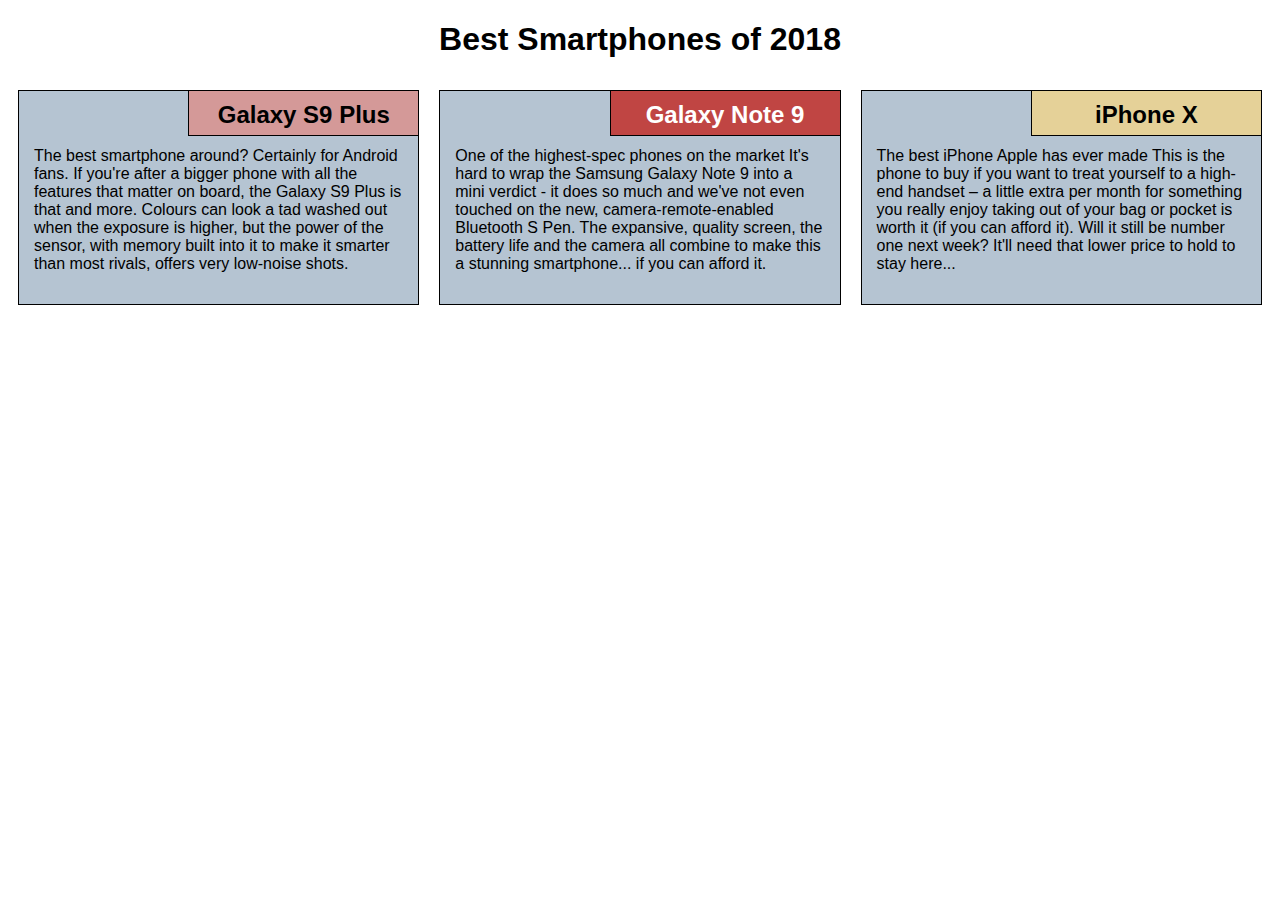
<file: module_2 solution/index.html>
<!DOCTYPE html>
<html lang="en">

<head>
    <meta charset="utf-8">
    <meta name="viewport" content="width=device-width, initial-scale=1">
    <title>Assignment Solution for Module 2</title>
    <link rel="stylesheet" href="css/style.css">
</head>

<body>
    <h1>Best Smartphones of 2018</h1>
    <div class="row">
        <div class="col-lg-4 col-md-6 col-sm-12">
            <section class="S9">
                <h2>Galaxy S9 Plus</h2>
                <p>
                	The best smartphone around? Certainly for Android fans.
                	If you're after a bigger phone with all the features that matter on board, the Galaxy S9 Plus is that and more.
                	Colours can look a tad washed out when the exposure is higher, but the power of the sensor, with memory built into it to make it smarter than most rivals, offers very low-noise shots.
                </p>
            </section>
        </div>
        <div class="col-lg-4 col-md-6 col-sm-12">
            <section class="Note_9">
                <h2>Galaxy Note 9</h2>
                <p>
                	One of the highest-spec phones on the market
                    It's hard to wrap the Samsung Galaxy Note 9 into a mini verdict - it does so much and we've not even touched on the new, camera-remote-enabled Bluetooth S Pen. The expansive, quality screen, the battery life and the camera all combine to make this a stunning smartphone... if you can afford it.
                </p>
            </section>
        </div>
        <div class="col-lg-4 col-md-12 col-sm-12">
            <section class="iPhone_X">
                <h2>iPhone X</h2>
                <p>
                    The best iPhone Apple has ever made
                    This is the phone to buy if you want to treat yourself to a high-end handset – a little extra per month for something you really enjoy taking out of your bag or pocket is worth it (if you can afford it). Will it still be number one next week? It'll need that lower price to hold to stay here...
                </p>
            </section>
        </div>
    </div>
</body>

</html>
</file>
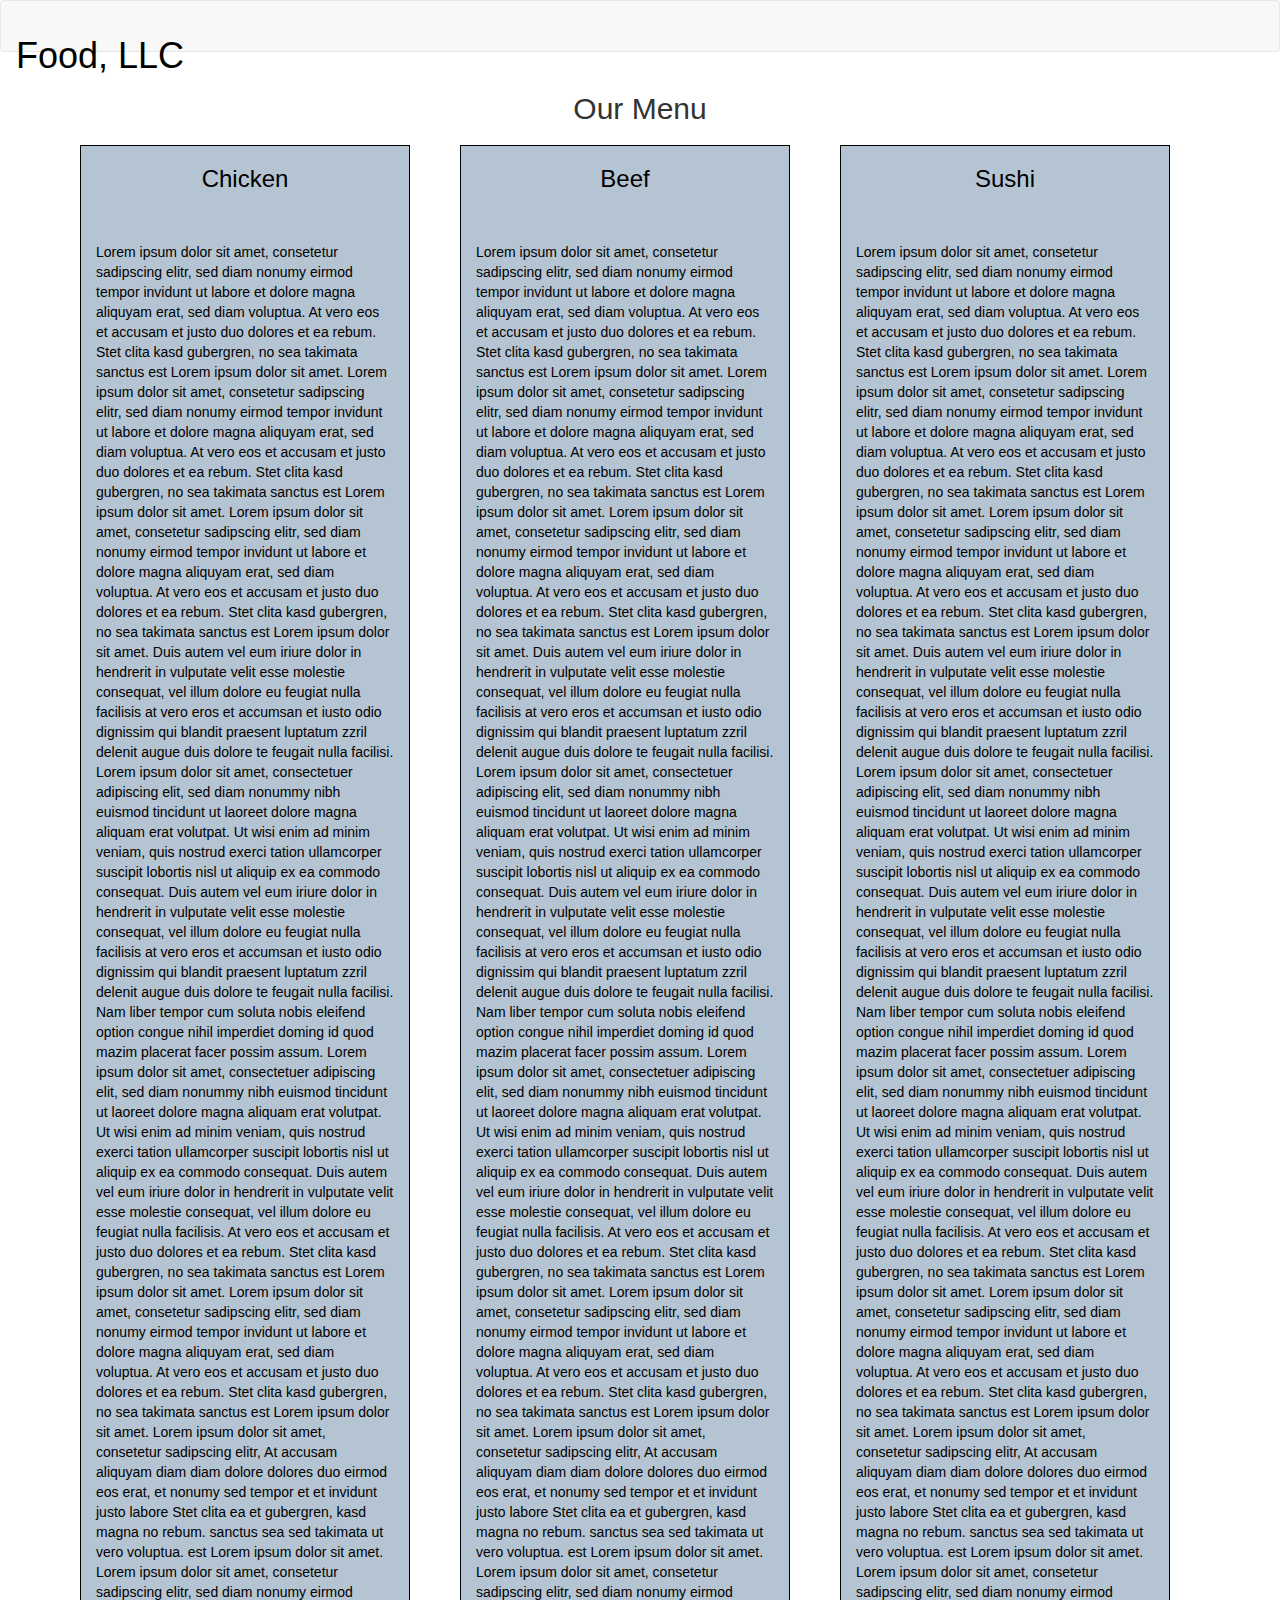
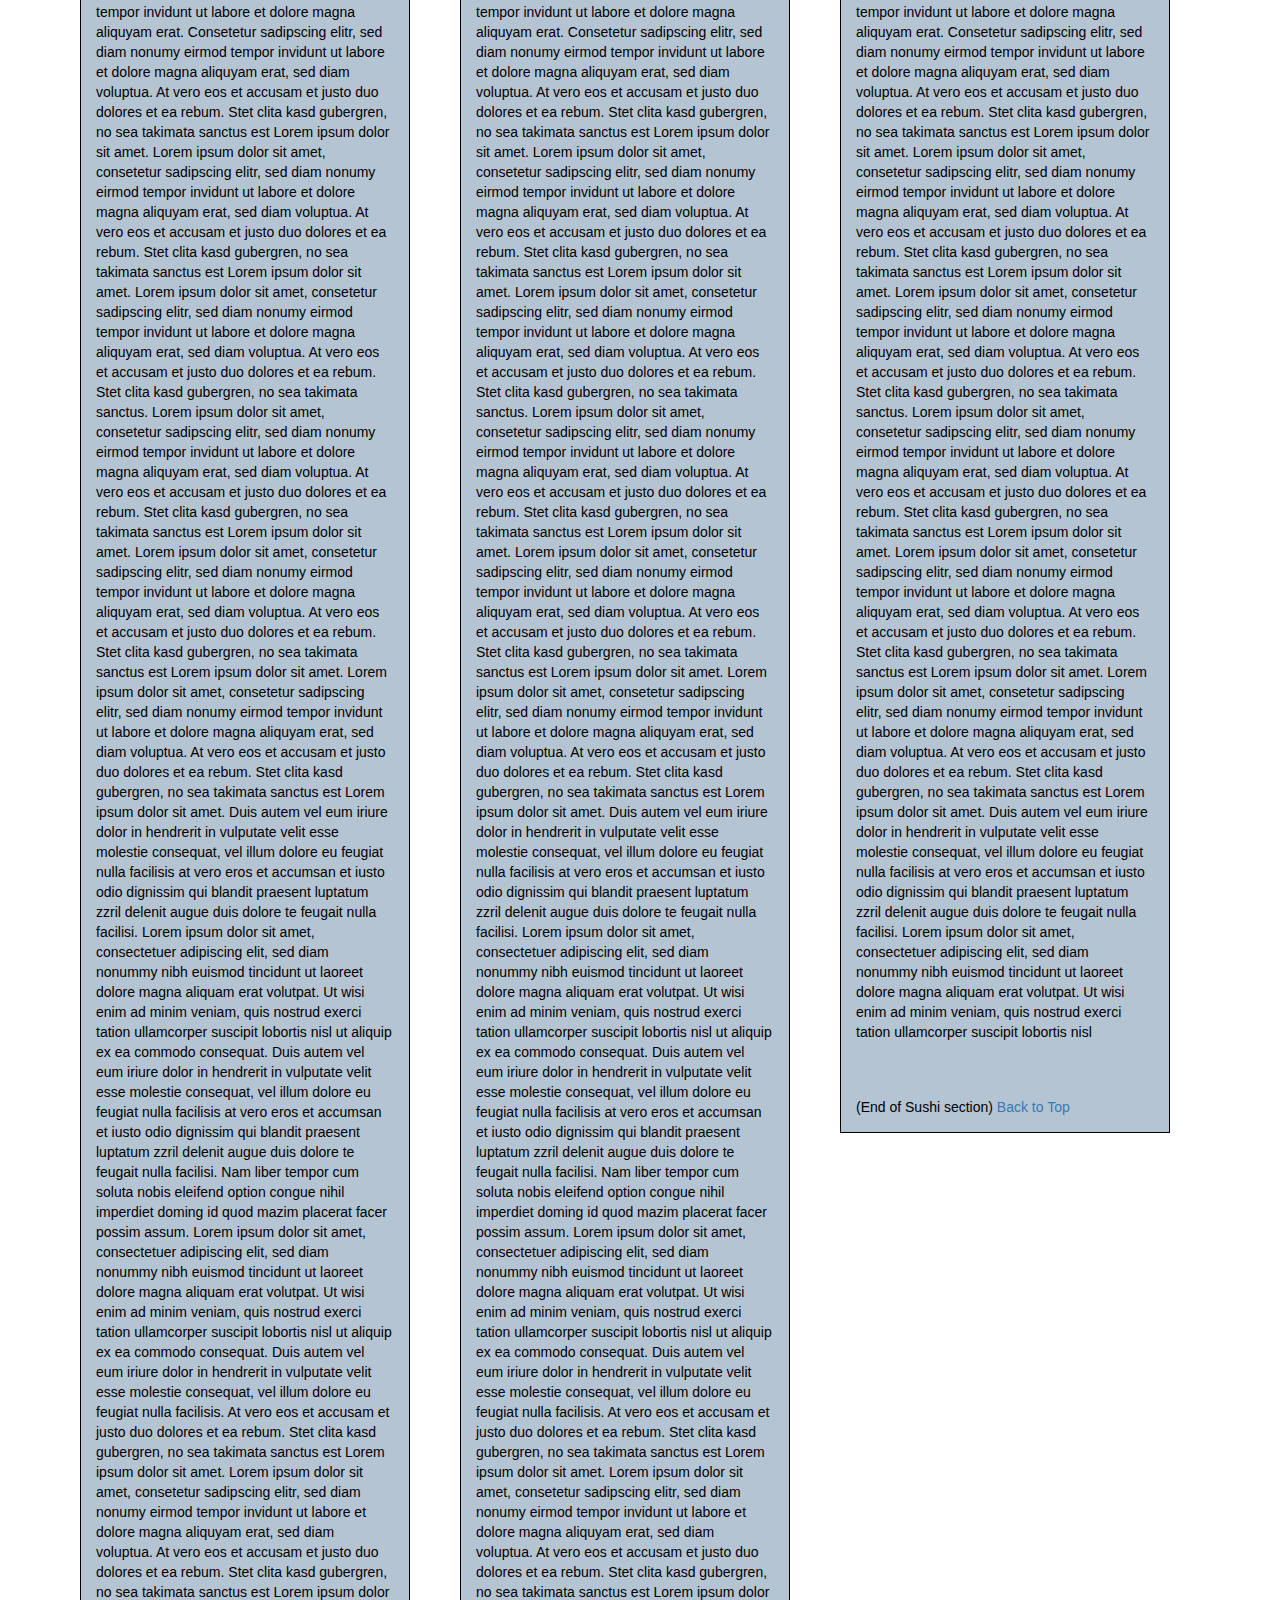
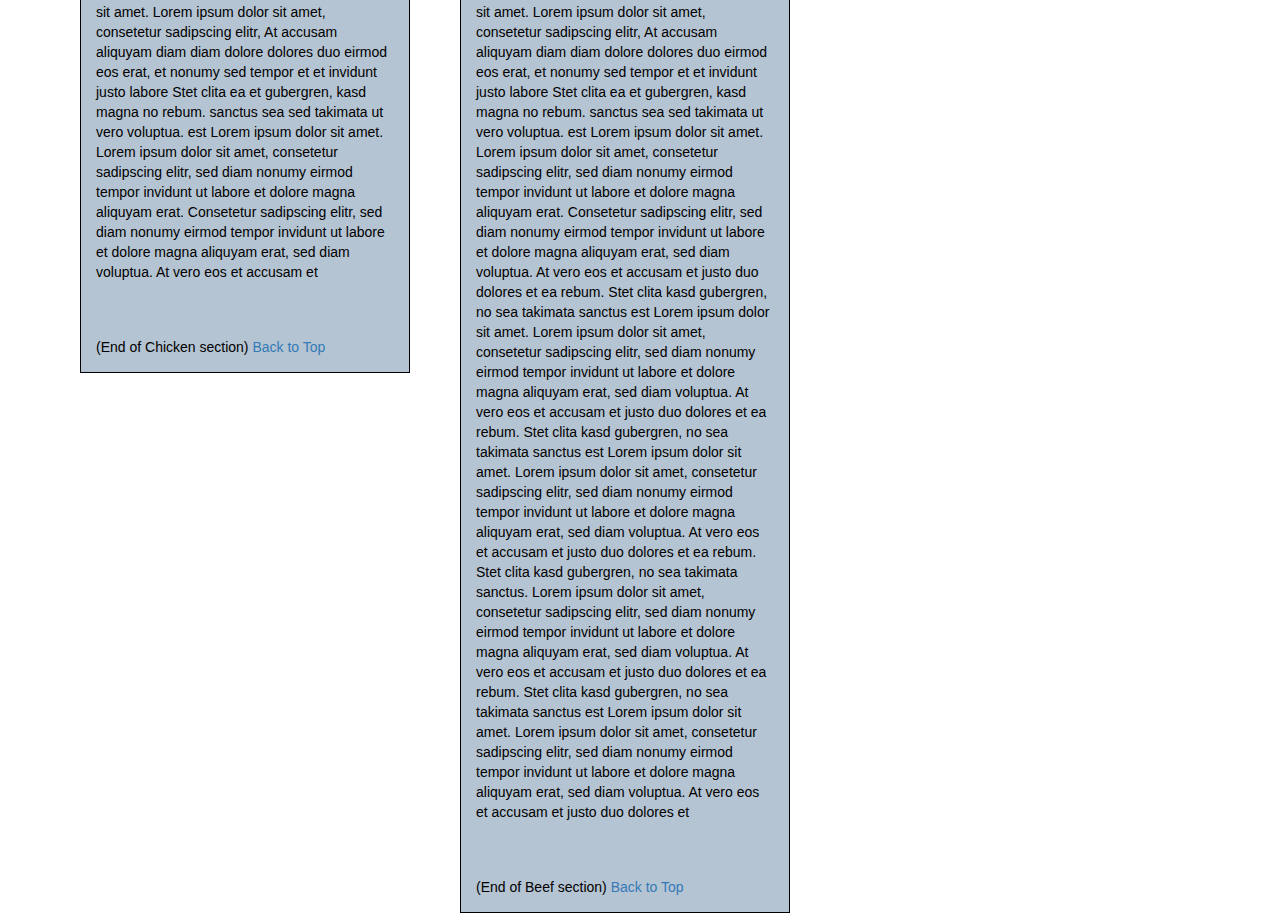
<file: module_3 solution/index.html>
<!DOCTYPE html>
<html lang="zxx">

<head>
    <meta charset="utf-8">
    <meta http-equiv="X-UA-Compatible" content="IE=edge">
    <meta name="viewport" content="width=device-width, initial-scale=1">
    <title>Assignment Solution for Module 3</title>
    <link rel="stylesheet" href="css/bootstrap.min.css">
    <link rel="stylesheet" href="css/styles.css">
    <link href="https://fonts.googleapis.com/css?family=Source+Sans+Pro" rel="stylesheet">
    <link href="https://fonts.googleapis.com/css?family=Abril+Fatface" rel="stylesheet">

    <!-- HTML5 shim and Respond.js for IE8 support of HTML5 elements and media queries -->
    <!-- WARNING: Respond.js doesn't work if you view the page via file:// -->
    <!--[if lt IE 9]>
      <script src="https://oss.maxcdn.com/html5shiv/3.7.2/html5shiv.min.js"></script>
      <script src="https://oss.maxcdn.com/respond/1.4.2/respond.min.js"></script>
    <![endif]-->
</head>

<body>
    <header>
        <nav id="header-nav" class="navbar navbar-default">
            <div class="container-fluid">
                <div class="navbar-header">
                    <div class="navbar-brand">
                        <a href="index.html"><h1>Food, LLC</h1></a>
                    </div>

                    <button type="button" class="navbar-toggle collapsed visible-xs" data-toggle="collapse" data-target="#collapsable-nav" aria-expanded="false">
                        <span class="sr-only">Toggle navigation</span>
                        <span class="icon-bar"></span>
                        <span class="icon-bar"></span>
                        <span class="icon-bar"></span>
                    </button>
                </div>

                <div id="collapsable-nav" class="collapse navbar-collapse">
                    <ul id="nav-list" class="nav navbar-nav navbar-right visible-xs text-center">
                        <li>
                            <a href="#chicken-tile"><br class="hidden-xs"> Chicken</a>
                        </li>
                        <li>
                            <a href="#beef-tile"><br class="hidden-xs"> Beef</a>
                        </li>
                        <li>
                            <a href="#sushi-tile"><br class="hidden-xs"> Sushi</a>
                        </li>
                    </ul>
                </div>
            </div>
        </nav>
    </header>

    <div id="main-content" class="container">
        <h2 id="top-heading" class="text-center">Our Menu</h2>
        <div id="home-tiles" class="row">
            <div class="col-md-4 col-sm-6 col-xs-12">
                <div id="chicken-tile">
                    <section>
                        <h3 class="text-center">Chicken</h3>
                        <p>
                            Lorem ipsum dolor sit amet, consetetur sadipscing elitr, sed diam nonumy eirmod tempor invidunt ut labore et dolore magna aliquyam erat, sed diam voluptua. At vero eos et accusam et justo duo dolores et ea rebum. Stet clita kasd gubergren, no sea takimata
                            sanctus est Lorem ipsum dolor sit amet. Lorem ipsum dolor sit amet, consetetur sadipscing elitr, sed diam nonumy eirmod tempor invidunt ut labore et dolore magna aliquyam erat, sed diam voluptua. At vero eos et accusam et justo
                            duo dolores et ea rebum. Stet clita kasd gubergren, no sea takimata sanctus est Lorem ipsum dolor sit amet. Lorem ipsum dolor sit amet, consetetur sadipscing elitr, sed diam nonumy eirmod tempor invidunt ut labore et dolore
                            magna aliquyam erat, sed diam voluptua. At vero eos et accusam et justo duo dolores et ea rebum. Stet clita kasd gubergren, no sea takimata sanctus est Lorem ipsum dolor sit amet. Duis autem vel eum iriure dolor in hendrerit
                            in vulputate velit esse molestie consequat, vel illum dolore eu feugiat nulla facilisis at vero eros et accumsan et iusto odio dignissim qui blandit praesent luptatum zzril delenit augue duis dolore te feugait nulla facilisi.
                            Lorem ipsum dolor sit amet, consectetuer adipiscing elit, sed diam nonummy nibh euismod tincidunt ut laoreet dolore magna aliquam erat volutpat. Ut wisi enim ad minim veniam, quis nostrud exerci tation ullamcorper suscipit
                            lobortis nisl ut aliquip ex ea commodo consequat. Duis autem vel eum iriure dolor in hendrerit in vulputate velit esse molestie consequat, vel illum dolore eu feugiat nulla facilisis at vero eros et accumsan et iusto odio dignissim
                            qui blandit praesent luptatum zzril delenit augue duis dolore te feugait nulla facilisi. Nam liber tempor cum soluta nobis eleifend option congue nihil imperdiet doming id quod mazim placerat facer possim assum. Lorem ipsum
                            dolor sit amet, consectetuer adipiscing elit, sed diam nonummy nibh euismod tincidunt ut laoreet dolore magna aliquam erat volutpat. Ut wisi enim ad minim veniam, quis nostrud exerci tation ullamcorper suscipit lobortis nisl
                            ut aliquip ex ea commodo consequat. Duis autem vel eum iriure dolor in hendrerit in vulputate velit esse molestie consequat, vel illum dolore eu feugiat nulla facilisis. At vero eos et accusam et justo duo dolores et ea rebum.
                            Stet clita kasd gubergren, no sea takimata sanctus est Lorem ipsum dolor sit amet. Lorem ipsum dolor sit amet, consetetur sadipscing elitr, sed diam nonumy eirmod tempor invidunt ut labore et dolore magna aliquyam erat, sed
                            diam voluptua. At vero eos et accusam et justo duo dolores et ea rebum. Stet clita kasd gubergren, no sea takimata sanctus est Lorem ipsum dolor sit amet. Lorem ipsum dolor sit amet, consetetur sadipscing elitr, At accusam
                            aliquyam diam diam dolore dolores duo eirmod eos erat, et nonumy sed tempor et et invidunt justo labore Stet clita ea et gubergren, kasd magna no rebum. sanctus sea sed takimata ut vero voluptua. est Lorem ipsum dolor sit amet.
                            Lorem ipsum dolor sit amet, consetetur sadipscing elitr, sed diam nonumy eirmod tempor invidunt ut labore et dolore magna aliquyam erat. Consetetur sadipscing elitr, sed diam nonumy eirmod tempor invidunt ut labore et dolore
                            magna aliquyam erat, sed diam voluptua. At vero eos et accusam et justo duo dolores et ea rebum. Stet clita kasd gubergren, no sea takimata sanctus est Lorem ipsum dolor sit amet. Lorem ipsum dolor sit amet, consetetur sadipscing
                            elitr, sed diam nonumy eirmod tempor invidunt ut labore et dolore magna aliquyam erat, sed diam voluptua. At vero eos et accusam et justo duo dolores et ea rebum. Stet clita kasd gubergren, no sea takimata sanctus est Lorem
                            ipsum dolor sit amet. Lorem ipsum dolor sit amet, consetetur sadipscing elitr, sed diam nonumy eirmod tempor invidunt ut labore et dolore magna aliquyam erat, sed diam voluptua. At vero eos et accusam et justo duo dolores et
                            ea rebum. Stet clita kasd gubergren, no sea takimata sanctus. Lorem ipsum dolor sit amet, consetetur sadipscing elitr, sed diam nonumy eirmod tempor invidunt ut labore et dolore magna aliquyam erat, sed diam voluptua. At vero
                            eos et accusam et justo duo dolores et ea rebum. Stet clita kasd gubergren, no sea takimata sanctus est Lorem ipsum dolor sit amet. Lorem ipsum dolor sit amet, consetetur sadipscing elitr, sed diam nonumy eirmod tempor invidunt
                            ut labore et dolore magna aliquyam erat, sed diam voluptua. At vero eos et accusam et justo duo dolores et ea rebum. Stet clita kasd gubergren, no sea takimata sanctus est Lorem ipsum dolor sit amet. Lorem ipsum dolor sit amet,
                            consetetur sadipscing elitr, sed diam nonumy eirmod tempor invidunt ut labore et dolore magna aliquyam erat, sed diam voluptua. At vero eos et accusam et justo duo dolores et ea rebum. Stet clita kasd gubergren, no sea takimata
                            sanctus est Lorem ipsum dolor sit amet. Duis autem vel eum iriure dolor in hendrerit in vulputate velit esse molestie consequat, vel illum dolore eu feugiat nulla facilisis at vero eros et accumsan et iusto odio dignissim qui
                            blandit praesent luptatum zzril delenit augue duis dolore te feugait nulla facilisi. Lorem ipsum dolor sit amet, consectetuer adipiscing elit, sed diam nonummy nibh euismod tincidunt ut laoreet dolore magna aliquam erat volutpat.
                            Ut wisi enim ad minim veniam, quis nostrud exerci tation ullamcorper suscipit lobortis nisl ut aliquip ex ea commodo consequat. Duis autem vel eum iriure dolor in hendrerit in vulputate velit esse molestie consequat, vel illum
                            dolore eu feugiat nulla facilisis at vero eros et accumsan et iusto odio dignissim qui blandit praesent luptatum zzril delenit augue duis dolore te feugait nulla facilisi. Nam liber tempor cum soluta nobis eleifend option congue
                            nihil imperdiet doming id quod mazim placerat facer possim assum. Lorem ipsum dolor sit amet, consectetuer adipiscing elit, sed diam nonummy nibh euismod tincidunt ut laoreet dolore magna aliquam erat volutpat. Ut wisi enim
                            ad minim veniam, quis nostrud exerci tation ullamcorper suscipit lobortis nisl ut aliquip ex ea commodo consequat. Duis autem vel eum iriure dolor in hendrerit in vulputate velit esse molestie consequat, vel illum dolore eu
                            feugiat nulla facilisis. At vero eos et accusam et justo duo dolores et ea rebum. Stet clita kasd gubergren, no sea takimata sanctus est Lorem ipsum dolor sit amet. Lorem ipsum dolor sit amet, consetetur sadipscing elitr, sed
                            diam nonumy eirmod tempor invidunt ut labore et dolore magna aliquyam erat, sed diam voluptua. At vero eos et accusam et justo duo dolores et ea rebum. Stet clita kasd gubergren, no sea takimata sanctus est Lorem ipsum dolor
                            sit amet. Lorem ipsum dolor sit amet, consetetur sadipscing elitr, At accusam aliquyam diam diam dolore dolores duo eirmod eos erat, et nonumy sed tempor et et invidunt justo labore Stet clita ea et gubergren, kasd magna no
                            rebum. sanctus sea sed takimata ut vero voluptua. est Lorem ipsum dolor sit amet. Lorem ipsum dolor sit amet, consetetur sadipscing elitr, sed diam nonumy eirmod tempor invidunt ut labore et dolore magna aliquyam erat. Consetetur
                            sadipscing elitr, sed diam nonumy eirmod tempor invidunt ut labore et dolore magna aliquyam erat, sed diam voluptua. At vero eos et accusam et
                        </p>
                        <p>
                            (End of Chicken section) <a href="#top-heading">Back to Top</a>
                        </p>
                    </section>
                </div>
            </div>
            <div class="col-md-4 col-sm-6 col-xs-12">
                <div id="beef-tile">
                    <section>
                        <h3 class="text-center">Beef</h3>
                        <p>
                            Lorem ipsum dolor sit amet, consetetur sadipscing elitr, sed diam nonumy eirmod tempor invidunt ut labore et dolore magna aliquyam erat, sed diam voluptua. At vero eos et accusam et justo duo dolores et ea rebum. Stet clita kasd gubergren, no sea takimata
                            sanctus est Lorem ipsum dolor sit amet. Lorem ipsum dolor sit amet, consetetur sadipscing elitr, sed diam nonumy eirmod tempor invidunt ut labore et dolore magna aliquyam erat, sed diam voluptua. At vero eos et accusam et justo
                            duo dolores et ea rebum. Stet clita kasd gubergren, no sea takimata sanctus est Lorem ipsum dolor sit amet. Lorem ipsum dolor sit amet, consetetur sadipscing elitr, sed diam nonumy eirmod tempor invidunt ut labore et dolore
                            magna aliquyam erat, sed diam voluptua. At vero eos et accusam et justo duo dolores et ea rebum. Stet clita kasd gubergren, no sea takimata sanctus est Lorem ipsum dolor sit amet. Duis autem vel eum iriure dolor in hendrerit
                            in vulputate velit esse molestie consequat, vel illum dolore eu feugiat nulla facilisis at vero eros et accumsan et iusto odio dignissim qui blandit praesent luptatum zzril delenit augue duis dolore te feugait nulla facilisi.
                            Lorem ipsum dolor sit amet, consectetuer adipiscing elit, sed diam nonummy nibh euismod tincidunt ut laoreet dolore magna aliquam erat volutpat. Ut wisi enim ad minim veniam, quis nostrud exerci tation ullamcorper suscipit
                            lobortis nisl ut aliquip ex ea commodo consequat. Duis autem vel eum iriure dolor in hendrerit in vulputate velit esse molestie consequat, vel illum dolore eu feugiat nulla facilisis at vero eros et accumsan et iusto odio dignissim
                            qui blandit praesent luptatum zzril delenit augue duis dolore te feugait nulla facilisi. Nam liber tempor cum soluta nobis eleifend option congue nihil imperdiet doming id quod mazim placerat facer possim assum. Lorem ipsum
                            dolor sit amet, consectetuer adipiscing elit, sed diam nonummy nibh euismod tincidunt ut laoreet dolore magna aliquam erat volutpat. Ut wisi enim ad minim veniam, quis nostrud exerci tation ullamcorper suscipit lobortis nisl
                            ut aliquip ex ea commodo consequat. Duis autem vel eum iriure dolor in hendrerit in vulputate velit esse molestie consequat, vel illum dolore eu feugiat nulla facilisis. At vero eos et accusam et justo duo dolores et ea rebum.
                            Stet clita kasd gubergren, no sea takimata sanctus est Lorem ipsum dolor sit amet. Lorem ipsum dolor sit amet, consetetur sadipscing elitr, sed diam nonumy eirmod tempor invidunt ut labore et dolore magna aliquyam erat, sed
                            diam voluptua. At vero eos et accusam et justo duo dolores et ea rebum. Stet clita kasd gubergren, no sea takimata sanctus est Lorem ipsum dolor sit amet. Lorem ipsum dolor sit amet, consetetur sadipscing elitr, At accusam
                            aliquyam diam diam dolore dolores duo eirmod eos erat, et nonumy sed tempor et et invidunt justo labore Stet clita ea et gubergren, kasd magna no rebum. sanctus sea sed takimata ut vero voluptua. est Lorem ipsum dolor sit amet.
                            Lorem ipsum dolor sit amet, consetetur sadipscing elitr, sed diam nonumy eirmod tempor invidunt ut labore et dolore magna aliquyam erat. Consetetur sadipscing elitr, sed diam nonumy eirmod tempor invidunt ut labore et dolore
                            magna aliquyam erat, sed diam voluptua. At vero eos et accusam et justo duo dolores et ea rebum. Stet clita kasd gubergren, no sea takimata sanctus est Lorem ipsum dolor sit amet. Lorem ipsum dolor sit amet, consetetur sadipscing
                            elitr, sed diam nonumy eirmod tempor invidunt ut labore et dolore magna aliquyam erat, sed diam voluptua. At vero eos et accusam et justo duo dolores et ea rebum. Stet clita kasd gubergren, no sea takimata sanctus est Lorem
                            ipsum dolor sit amet. Lorem ipsum dolor sit amet, consetetur sadipscing elitr, sed diam nonumy eirmod tempor invidunt ut labore et dolore magna aliquyam erat, sed diam voluptua. At vero eos et accusam et justo duo dolores et
                            ea rebum. Stet clita kasd gubergren, no sea takimata sanctus. Lorem ipsum dolor sit amet, consetetur sadipscing elitr, sed diam nonumy eirmod tempor invidunt ut labore et dolore magna aliquyam erat, sed diam voluptua. At vero
                            eos et accusam et justo duo dolores et ea rebum. Stet clita kasd gubergren, no sea takimata sanctus est Lorem ipsum dolor sit amet. Lorem ipsum dolor sit amet, consetetur sadipscing elitr, sed diam nonumy eirmod tempor invidunt
                            ut labore et dolore magna aliquyam erat, sed diam voluptua. At vero eos et accusam et justo duo dolores et ea rebum. Stet clita kasd gubergren, no sea takimata sanctus est Lorem ipsum dolor sit amet. Lorem ipsum dolor sit amet,
                            consetetur sadipscing elitr, sed diam nonumy eirmod tempor invidunt ut labore et dolore magna aliquyam erat, sed diam voluptua. At vero eos et accusam et justo duo dolores et ea rebum. Stet clita kasd gubergren, no sea takimata
                            sanctus est Lorem ipsum dolor sit amet. Duis autem vel eum iriure dolor in hendrerit in vulputate velit esse molestie consequat, vel illum dolore eu feugiat nulla facilisis at vero eros et accumsan et iusto odio dignissim qui
                            blandit praesent luptatum zzril delenit augue duis dolore te feugait nulla facilisi. Lorem ipsum dolor sit amet, consectetuer adipiscing elit, sed diam nonummy nibh euismod tincidunt ut laoreet dolore magna aliquam erat volutpat.
                            Ut wisi enim ad minim veniam, quis nostrud exerci tation ullamcorper suscipit lobortis nisl ut aliquip ex ea commodo consequat. Duis autem vel eum iriure dolor in hendrerit in vulputate velit esse molestie consequat, vel illum
                            dolore eu feugiat nulla facilisis at vero eros et accumsan et iusto odio dignissim qui blandit praesent luptatum zzril delenit augue duis dolore te feugait nulla facilisi. Nam liber tempor cum soluta nobis eleifend option congue
                            nihil imperdiet doming id quod mazim placerat facer possim assum. Lorem ipsum dolor sit amet, consectetuer adipiscing elit, sed diam nonummy nibh euismod tincidunt ut laoreet dolore magna aliquam erat volutpat. Ut wisi enim
                            ad minim veniam, quis nostrud exerci tation ullamcorper suscipit lobortis nisl ut aliquip ex ea commodo consequat. Duis autem vel eum iriure dolor in hendrerit in vulputate velit esse molestie consequat, vel illum dolore eu
                            feugiat nulla facilisis. At vero eos et accusam et justo duo dolores et ea rebum. Stet clita kasd gubergren, no sea takimata sanctus est Lorem ipsum dolor sit amet. Lorem ipsum dolor sit amet, consetetur sadipscing elitr, sed
                            diam nonumy eirmod tempor invidunt ut labore et dolore magna aliquyam erat, sed diam voluptua. At vero eos et accusam et justo duo dolores et ea rebum. Stet clita kasd gubergren, no sea takimata sanctus est Lorem ipsum dolor
                            sit amet. Lorem ipsum dolor sit amet, consetetur sadipscing elitr, At accusam aliquyam diam diam dolore dolores duo eirmod eos erat, et nonumy sed tempor et et invidunt justo labore Stet clita ea et gubergren, kasd magna no
                            rebum. sanctus sea sed takimata ut vero voluptua. est Lorem ipsum dolor sit amet. Lorem ipsum dolor sit amet, consetetur sadipscing elitr, sed diam nonumy eirmod tempor invidunt ut labore et dolore magna aliquyam erat. Consetetur
                            sadipscing elitr, sed diam nonumy eirmod tempor invidunt ut labore et dolore magna aliquyam erat, sed diam voluptua. At vero eos et accusam et justo duo dolores et ea rebum. Stet clita kasd gubergren, no sea takimata sanctus
                            est Lorem ipsum dolor sit amet. Lorem ipsum dolor sit amet, consetetur sadipscing elitr, sed diam nonumy eirmod tempor invidunt ut labore et dolore magna aliquyam erat, sed diam voluptua. At vero eos et accusam et justo duo
                            dolores et ea rebum. Stet clita kasd gubergren, no sea takimata sanctus est Lorem ipsum dolor sit amet. Lorem ipsum dolor sit amet, consetetur sadipscing elitr, sed diam nonumy eirmod tempor invidunt ut labore et dolore magna
                            aliquyam erat, sed diam voluptua. At vero eos et accusam et justo duo dolores et ea rebum. Stet clita kasd gubergren, no sea takimata sanctus. Lorem ipsum dolor sit amet, consetetur sadipscing elitr, sed diam nonumy eirmod
                            tempor invidunt ut labore et dolore magna aliquyam erat, sed diam voluptua. At vero eos et accusam et justo duo dolores et ea rebum. Stet clita kasd gubergren, no sea takimata sanctus est Lorem ipsum dolor sit amet. Lorem ipsum
                            dolor sit amet, consetetur sadipscing elitr, sed diam nonumy eirmod tempor invidunt ut labore et dolore magna aliquyam erat, sed diam voluptua. At vero eos et accusam et justo duo dolores et
                        </p>
                        <p>
                            (End of Beef section) <a href="#top-heading">Back to Top</a>
                        </p>
                    </section>
                </div>
            </div>
            <!-- <div class="clearfix visible-md-block"></div> -->
            <div class="col-md-4 col-sm-12 col-xs-12">
                <div id="sushi-tile">
                    <section>
                        <h3 class="text-center">Sushi</h3>
                        <p>
                            Lorem ipsum dolor sit amet, consetetur sadipscing elitr, sed diam nonumy eirmod tempor invidunt ut labore et dolore magna aliquyam erat, sed diam voluptua. At vero eos et accusam et justo duo dolores et ea rebum. Stet clita kasd gubergren, no sea takimata
                            sanctus est Lorem ipsum dolor sit amet. Lorem ipsum dolor sit amet, consetetur sadipscing elitr, sed diam nonumy eirmod tempor invidunt ut labore et dolore magna aliquyam erat, sed diam voluptua. At vero eos et accusam et justo
                            duo dolores et ea rebum. Stet clita kasd gubergren, no sea takimata sanctus est Lorem ipsum dolor sit amet. Lorem ipsum dolor sit amet, consetetur sadipscing elitr, sed diam nonumy eirmod tempor invidunt ut labore et dolore
                            magna aliquyam erat, sed diam voluptua. At vero eos et accusam et justo duo dolores et ea rebum. Stet clita kasd gubergren, no sea takimata sanctus est Lorem ipsum dolor sit amet. Duis autem vel eum iriure dolor in hendrerit
                            in vulputate velit esse molestie consequat, vel illum dolore eu feugiat nulla facilisis at vero eros et accumsan et iusto odio dignissim qui blandit praesent luptatum zzril delenit augue duis dolore te feugait nulla facilisi.
                            Lorem ipsum dolor sit amet, consectetuer adipiscing elit, sed diam nonummy nibh euismod tincidunt ut laoreet dolore magna aliquam erat volutpat. Ut wisi enim ad minim veniam, quis nostrud exerci tation ullamcorper suscipit
                            lobortis nisl ut aliquip ex ea commodo consequat. Duis autem vel eum iriure dolor in hendrerit in vulputate velit esse molestie consequat, vel illum dolore eu feugiat nulla facilisis at vero eros et accumsan et iusto odio dignissim
                            qui blandit praesent luptatum zzril delenit augue duis dolore te feugait nulla facilisi. Nam liber tempor cum soluta nobis eleifend option congue nihil imperdiet doming id quod mazim placerat facer possim assum. Lorem ipsum
                            dolor sit amet, consectetuer adipiscing elit, sed diam nonummy nibh euismod tincidunt ut laoreet dolore magna aliquam erat volutpat. Ut wisi enim ad minim veniam, quis nostrud exerci tation ullamcorper suscipit lobortis nisl
                            ut aliquip ex ea commodo consequat. Duis autem vel eum iriure dolor in hendrerit in vulputate velit esse molestie consequat, vel illum dolore eu feugiat nulla facilisis. At vero eos et accusam et justo duo dolores et ea rebum.
                            Stet clita kasd gubergren, no sea takimata sanctus est Lorem ipsum dolor sit amet. Lorem ipsum dolor sit amet, consetetur sadipscing elitr, sed diam nonumy eirmod tempor invidunt ut labore et dolore magna aliquyam erat, sed
                            diam voluptua. At vero eos et accusam et justo duo dolores et ea rebum. Stet clita kasd gubergren, no sea takimata sanctus est Lorem ipsum dolor sit amet. Lorem ipsum dolor sit amet, consetetur sadipscing elitr, At accusam
                            aliquyam diam diam dolore dolores duo eirmod eos erat, et nonumy sed tempor et et invidunt justo labore Stet clita ea et gubergren, kasd magna no rebum. sanctus sea sed takimata ut vero voluptua. est Lorem ipsum dolor sit amet.
                            Lorem ipsum dolor sit amet, consetetur sadipscing elitr, sed diam nonumy eirmod tempor invidunt ut labore et dolore magna aliquyam erat. Consetetur sadipscing elitr, sed diam nonumy eirmod tempor invidunt ut labore et dolore
                            magna aliquyam erat, sed diam voluptua. At vero eos et accusam et justo duo dolores et ea rebum. Stet clita kasd gubergren, no sea takimata sanctus est Lorem ipsum dolor sit amet. Lorem ipsum dolor sit amet, consetetur sadipscing
                            elitr, sed diam nonumy eirmod tempor invidunt ut labore et dolore magna aliquyam erat, sed diam voluptua. At vero eos et accusam et justo duo dolores et ea rebum. Stet clita kasd gubergren, no sea takimata sanctus est Lorem
                            ipsum dolor sit amet. Lorem ipsum dolor sit amet, consetetur sadipscing elitr, sed diam nonumy eirmod tempor invidunt ut labore et dolore magna aliquyam erat, sed diam voluptua. At vero eos et accusam et justo duo dolores et
                            ea rebum. Stet clita kasd gubergren, no sea takimata sanctus. Lorem ipsum dolor sit amet, consetetur sadipscing elitr, sed diam nonumy eirmod tempor invidunt ut labore et dolore magna aliquyam erat, sed diam voluptua. At vero
                            eos et accusam et justo duo dolores et ea rebum. Stet clita kasd gubergren, no sea takimata sanctus est Lorem ipsum dolor sit amet. Lorem ipsum dolor sit amet, consetetur sadipscing elitr, sed diam nonumy eirmod tempor invidunt
                            ut labore et dolore magna aliquyam erat, sed diam voluptua. At vero eos et accusam et justo duo dolores et ea rebum. Stet clita kasd gubergren, no sea takimata sanctus est Lorem ipsum dolor sit amet. Lorem ipsum dolor sit amet,
                            consetetur sadipscing elitr, sed diam nonumy eirmod tempor invidunt ut labore et dolore magna aliquyam erat, sed diam voluptua. At vero eos et accusam et justo duo dolores et ea rebum. Stet clita kasd gubergren, no sea takimata
                            sanctus est Lorem ipsum dolor sit amet. Duis autem vel eum iriure dolor in hendrerit in vulputate velit esse molestie consequat, vel illum dolore eu feugiat nulla facilisis at vero eros et accumsan et iusto odio dignissim qui
                            blandit praesent luptatum zzril delenit augue duis dolore te feugait nulla facilisi. Lorem ipsum dolor sit amet, consectetuer adipiscing elit, sed diam nonummy nibh euismod tincidunt ut laoreet dolore magna aliquam erat volutpat.
                            Ut wisi enim ad minim veniam, quis nostrud exerci tation ullamcorper suscipit lobortis nisl
                        </p>
                        <p>
                            (End of Sushi section) <a href="#top-heading">Back to Top</a>
                        </p>
                    </section>
                </div>
            </div>
            <!-- <div class="clearfix visible-lg-block"></div> -->
        </div>
    </div>
    <div class="clearfix visible-lg-block"></div>


    <!-- jQuery (Bootstrap JS plugins depend on it) -->
    <script src="js/jquery-3.1.1.min.js"></script>
    <script src="js/bootstrap.min.js"></script>
    <!-- <script src="js/script.js"></script> -->

</body>

</html>
</file>
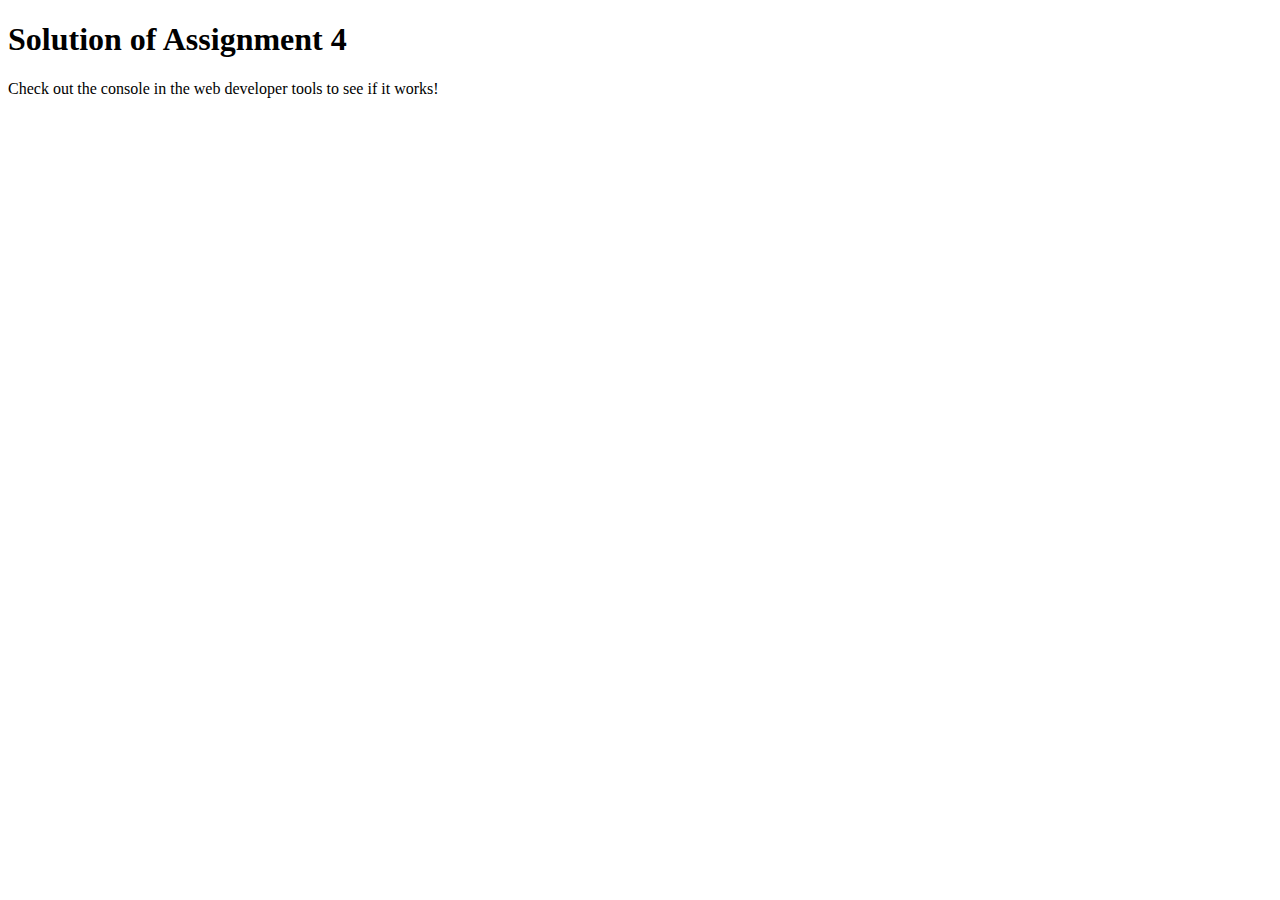
<file: module_4 solution/index.html>
<!DOCTYPE html>
<html>

<head>
    <meta charset="utf-8">
    <title>Assignment Solution for Module 4</title>
    <script src="SpeakHello.js"></script>
    <script src="SpeakGoodBye.js"></script>
    <script src="script.js"></script>
</head>

<body>
    <h1>Solution of Assignment 4</h1>
    <p>Check out the console in the web developer tools to see if it works!</p>
</body>

</html>
</file>
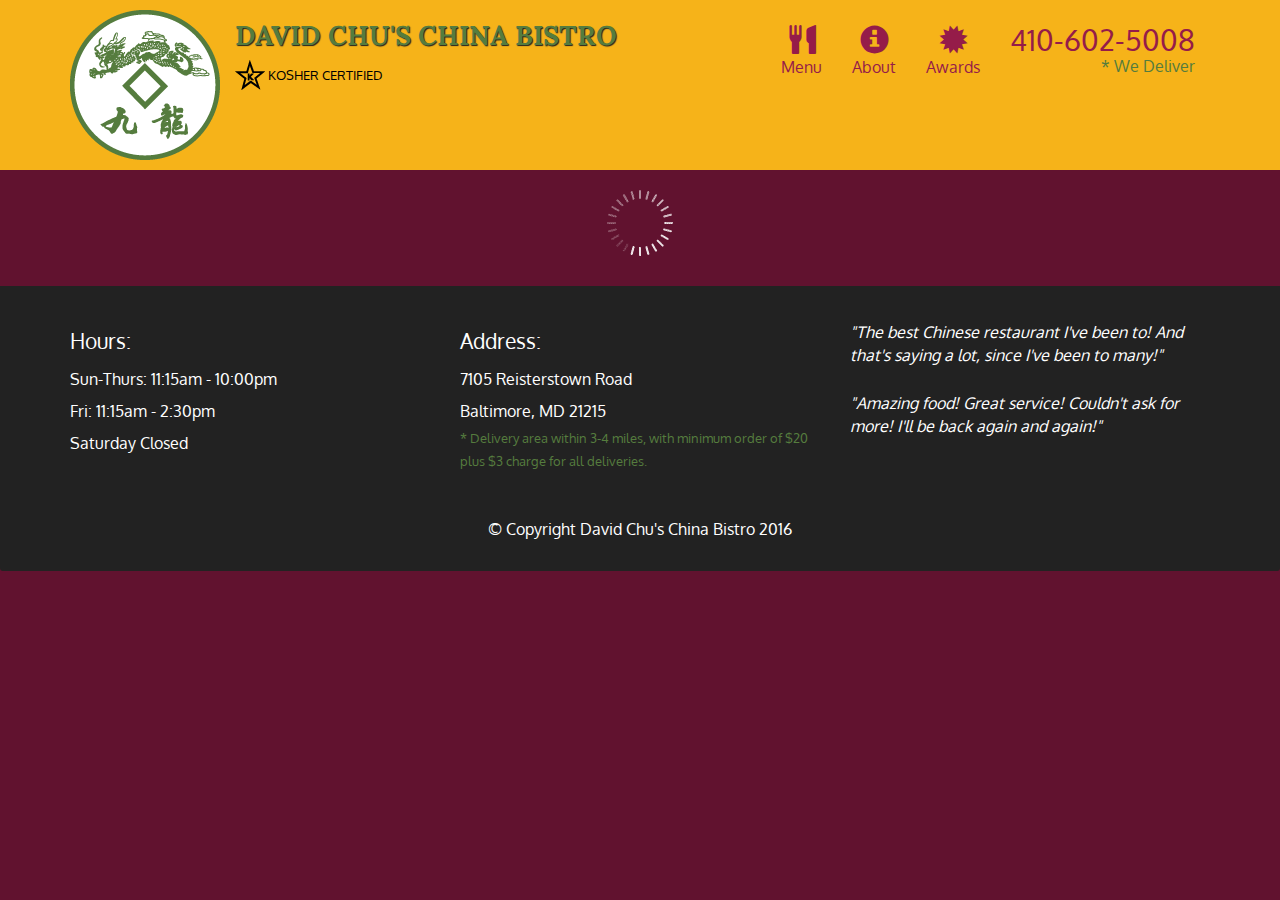
<file: module_5 solution/index.html>
<!doctype html>
<html lang="en">
  <head>
    <meta charset="utf-8">
    <meta http-equiv="X-UA-Compatible" content="IE=edge">
    <meta name="viewport" content="width=device-width, initial-scale=1">
    <title>David Chu's China Bistro</title>
    <link rel="stylesheet" href="css/bootstrap.min.css">
    <link rel="stylesheet" href="css/styles.css">
    <link href='https://fonts.googleapis.com/css?family=Oxygen:400,300,700' rel='stylesheet' type='text/css'>
    <link href='https://fonts.googleapis.com/css?family=Lora' rel='stylesheet' type='text/css'>
  </head>
<body>
  <header>
    <nav id="header-nav" class="navbar navbar-default">
      <div class="container">
        <div class="navbar-header">
          <a href="index.html" class="pull-left visible-md visible-lg">
            <div id="logo-img" alt="Logo image"></div>
          </a>

          <div class="navbar-brand">
            <a href="index.html"><h1>David Chu's China Bistro</h1></a>
            <p>
              <img src="images/star-k-logo.png" alt="Kosher certification">
              <span>Kosher Certified</span>
            </p>
          </div>

          <button id="navbarToggle" type="button" class="navbar-toggle collapsed" data-toggle="collapse" data-target="#collapsable-nav" aria-expanded="false">
            <span class="sr-only">Toggle navigation</span>
            <span class="icon-bar"></span>
            <span class="icon-bar"></span>
            <span class="icon-bar"></span>
          </button>
        </div>
        
        <div id="collapsable-nav" class="collapse navbar-collapse">
           <ul id="nav-list" class="nav navbar-nav navbar-right">
            <li id="navHomeButton" class="visible-xs active">
              <a href="index.html">
                <span class="glyphicon glyphicon-home"></span> Home</a>
            </li>
            <li id="navMenuButton">
              <a href="#" onclick="$dc.loadMenuCategories();">
                <span class="glyphicon glyphicon-cutlery"></span><br class="hidden-xs"> Menu</a>
            </li>
            <li>
              <a href="#">
                <span class="glyphicon glyphicon-info-sign"></span><br class="hidden-xs"> About</a>
            </li>
            <li>
              <a href="#">
                <span class="glyphicon glyphicon-certificate"></span><br class="hidden-xs"> Awards</a>
            </li>
            <li id="phone" class="hidden-xs">
              <a href="tel:410-602-5008">
                <span>410-602-5008</span></a><div>* We Deliver</div>
            </li>
          </ul><!-- #nav-list -->
        </div><!-- .collapse .navbar-collapse -->
      </div><!-- .container -->
    </nav><!-- #header-nav -->
  </header>

  <div id="call-btn" class="visible-xs">
    <a class="btn" href="tel:410-602-5008">
    <span class="glyphicon glyphicon-earphone"></span>
    410-602-5008
    </a>
  </div>
  <div id="xs-deliver" class="text-center visible-xs">* We Deliver</div>

  <div id="main-content" class="container"></div>

  <footer class="panel-footer">
    <div class="container">
      <div class="row">
        <section id="hours" class="col-sm-4">
          <span>Hours:</span><br>
          Sun-Thurs: 11:15am - 10:00pm<br>
          Fri: 11:15am - 2:30pm<br>
          Saturday Closed
          <hr class="visible-xs">
        </section>
        <section id="address" class="col-sm-4">
          <span>Address:</span><br>
          7105 Reisterstown Road<br>
          Baltimore, MD 21215
          <p>* Delivery area within 3-4 miles, with minimum order of $20 plus $3 charge for all deliveries.</p>
          <hr class="visible-xs">
        </section>
        <section id="testimonials" class="col-sm-4">
          <p>"The best Chinese restaurant I've been to! And that's saying a lot, since I've been to many!"</p>
          <p>"Amazing food! Great service! Couldn't ask for more! I'll be back again and again!"</p>
        </section>
      </div>
      <div class="text-center">&copy; Copyright David Chu's China Bistro 2016</div>
    </div>
  </footer>

  <!-- jQuery (Bootstrap JS plugins depend on it) -->
  <script src="js/jquery-2.1.4.min.js"></script>
  <script src="js/bootstrap.min.js"></script>
  <script src="js/ajax-utils.js"></script>
  <script src="js/script.js"></script>
</body>
</html>
</file>
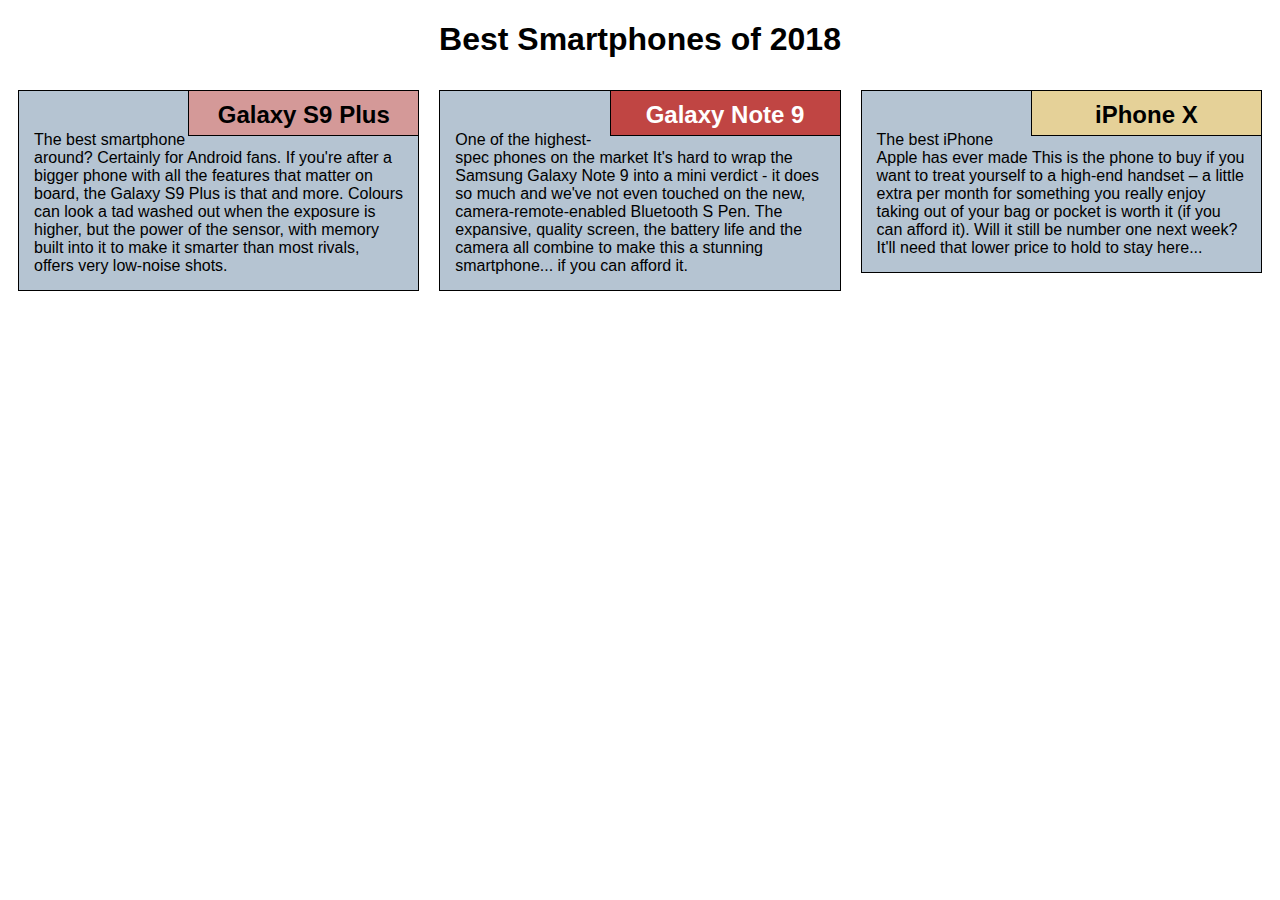
<file: website/index.html>
﻿<!DOCTYPE html>
<html lang="en">

<head>
    <meta charset="utf-8">
    <meta name="viewport" content="width=device-width, initial-scale=1">
    <title>Assignment Solution for Module 2</title>
    <link rel="stylesheet" href="css/styles.css">
</head>

<body>
    <h1>Best Smartphones of 2018</h1>
    <div class="row">
        <div class="col-lg-4 col-md-6 col-sm-12">
            <section class="S9">
                <h2>Galaxy S9 Plus</h2>
                <p>
                    The best smartphone around? Certainly for Android fans.
                    If you're after a bigger phone with all the features that matter on board, the Galaxy S9 Plus is that and more.
                    Colours can look a tad washed out when the exposure is higher, but the power of the sensor, with memory built into it to make it smarter than most rivals, offers very low-noise shots.
                </p>
            </section>
        </div>
        <div class="col-lg-4 col-md-6 col-sm-12">
            <section class="Note_9">
                <h2>Galaxy Note 9</h2>
                <p>
                    One of the highest-spec phones on the market
                    It's hard to wrap the Samsung Galaxy Note 9 into a mini verdict - it does so much and we've not even touched on the new, camera-remote-enabled Bluetooth S Pen. The expansive, quality screen, the battery life and the camera all combine to make this a stunning smartphone... if you can afford it.
                </p>
            </section>
        </div>
        <div class="col-lg-4 col-md-12 col-sm-12">
            <section class="iPhone_X">
                <h2>iPhone X</h2>
                <p>
                    The best iPhone Apple has ever made
                    This is the phone to buy if you want to treat yourself to a high-end handset – a little extra per month for something you really enjoy taking out of your bag or pocket is worth it (if you can afford it). Will it still be number one next week? It'll need that lower price to hold to stay here...
                </p>
            </section>
        </div>
    </div>
</body>

</html>
</file>
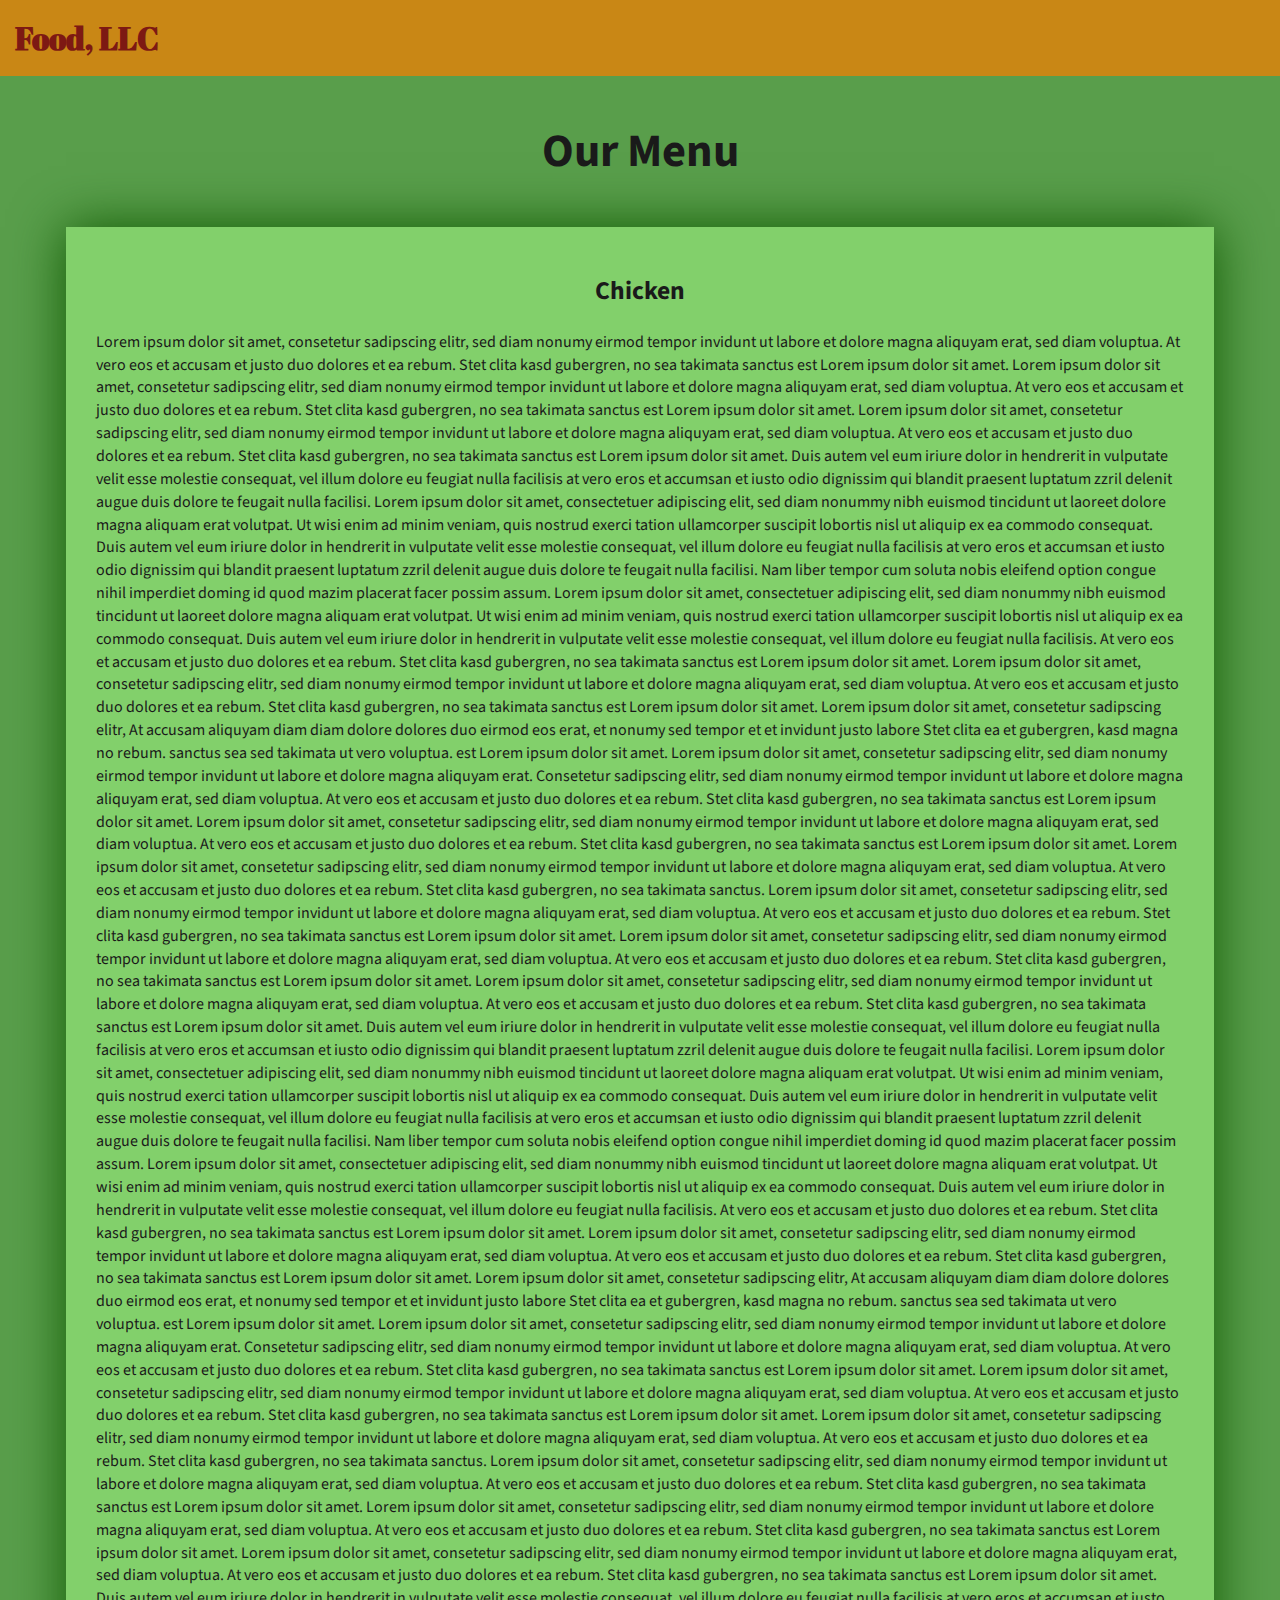
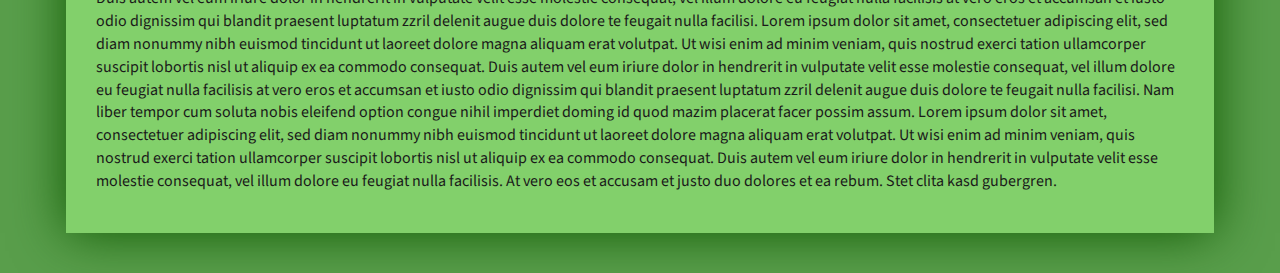
<file: module_3 solution/index_basic.html>
<!DOCTYPE html>
<html lang="zxx">

<head>
    <meta charset="utf-8">
    <meta http-equiv="X-UA-Compatible" content="IE=edge">
    <meta name="viewport" content="width=device-width, initial-scale=1">
    <title>Assignment Solution for Module 3</title>
    <link rel="stylesheet" href="css/bootstrap.min.css">
    <link rel="stylesheet" href="css/styles_basic.css">
    <link href="https://fonts.googleapis.com/css?family=Source+Sans+Pro" rel="stylesheet">
    <link href="https://fonts.googleapis.com/css?family=Abril+Fatface" rel="stylesheet">

    <!-- HTML5 shim and Respond.js for IE8 support of HTML5 elements and media queries -->
    <!-- WARNING: Respond.js doesn't work if you view the page via file:// -->
    <!--[if lt IE 9]>
      <script src="https://oss.maxcdn.com/html5shiv/3.7.2/html5shiv.min.js"></script>
      <script src="https://oss.maxcdn.com/respond/1.4.2/respond.min.js"></script>
    <![endif]-->
</head>

<body>
    <header>
        <nav id="header-nav" class="navbar navbar-default">
            <div class="container-fluid">
                <div class="navbar-header">
                    <div class="navbar-brand">
                        <a href="index_basic.html"><h1>Food, LLC</h1></a>
                    </div>

                    <button type="button" class="navbar-toggle collapsed visible-xs" data-toggle="collapse" data-target="#collapsable-nav" aria-expanded="false">
                        <span class="sr-only">Toggle navigation</span>
                        <span class="icon-bar"></span>
                        <span class="icon-bar"></span>
                        <span class="icon-bar"></span>
                    </button>
                </div>

                <div id="collapsable-nav" class="collapse navbar-collapse">
                    <ul id="nav-list" class="nav navbar-nav navbar-right visible-xs text-center">
                        <li>
                            <a><br class="hidden-xs"> Chicken</a>
                        </li>
                        <li>
                            <a><br class="hidden-xs"> Beef</a>
                        </li>
                        <li>
                            <a><br class="hidden-xs"> Sushi</a>
                        </li>
                    </ul>
                </div>
            </div>
        </nav>
    </header>

    <div id="main-content" class="container">
        <h2 id="top-heading" class="text-center">Our Menu</h2>
        <section id="main-section">
            <h3 class="text-center">Chicken</h3>
            <p>
                Lorem ipsum dolor sit amet, consetetur sadipscing elitr, sed diam nonumy eirmod tempor invidunt ut labore et dolore magna aliquyam erat, sed diam voluptua. At vero eos et accusam et justo duo dolores et ea rebum. Stet clita kasd gubergren, no sea takimata
                sanctus est Lorem ipsum dolor sit amet. Lorem ipsum dolor sit amet, consetetur sadipscing elitr, sed diam nonumy eirmod tempor invidunt ut labore et dolore magna aliquyam erat, sed diam voluptua. At vero eos et accusam et justo duo dolores
                et ea rebum. Stet clita kasd gubergren, no sea takimata sanctus est Lorem ipsum dolor sit amet. Lorem ipsum dolor sit amet, consetetur sadipscing elitr, sed diam nonumy eirmod tempor invidunt ut labore et dolore magna aliquyam erat, sed
                diam voluptua. At vero eos et accusam et justo duo dolores et ea rebum. Stet clita kasd gubergren, no sea takimata sanctus est Lorem ipsum dolor sit amet. Duis autem vel eum iriure dolor in hendrerit in vulputate velit esse molestie consequat,
                vel illum dolore eu feugiat nulla facilisis at vero eros et accumsan et iusto odio dignissim qui blandit praesent luptatum zzril delenit augue duis dolore te feugait nulla facilisi. Lorem ipsum dolor sit amet, consectetuer adipiscing elit,
                sed diam nonummy nibh euismod tincidunt ut laoreet dolore magna aliquam erat volutpat. Ut wisi enim ad minim veniam, quis nostrud exerci tation ullamcorper suscipit lobortis nisl ut aliquip ex ea commodo consequat. Duis autem vel eum iriure
                dolor in hendrerit in vulputate velit esse molestie consequat, vel illum dolore eu feugiat nulla facilisis at vero eros et accumsan et iusto odio dignissim qui blandit praesent luptatum zzril delenit augue duis dolore te feugait nulla
                facilisi. Nam liber tempor cum soluta nobis eleifend option congue nihil imperdiet doming id quod mazim placerat facer possim assum. Lorem ipsum dolor sit amet, consectetuer adipiscing elit, sed diam nonummy nibh euismod tincidunt ut laoreet
                dolore magna aliquam erat volutpat. Ut wisi enim ad minim veniam, quis nostrud exerci tation ullamcorper suscipit lobortis nisl ut aliquip ex ea commodo consequat. Duis autem vel eum iriure dolor in hendrerit in vulputate velit esse molestie
                consequat, vel illum dolore eu feugiat nulla facilisis. At vero eos et accusam et justo duo dolores et ea rebum. Stet clita kasd gubergren, no sea takimata sanctus est Lorem ipsum dolor sit amet. Lorem ipsum dolor sit amet, consetetur
                sadipscing elitr, sed diam nonumy eirmod tempor invidunt ut labore et dolore magna aliquyam erat, sed diam voluptua. At vero eos et accusam et justo duo dolores et ea rebum. Stet clita kasd gubergren, no sea takimata sanctus est Lorem
                ipsum dolor sit amet. Lorem ipsum dolor sit amet, consetetur sadipscing elitr, At accusam aliquyam diam diam dolore dolores duo eirmod eos erat, et nonumy sed tempor et et invidunt justo labore Stet clita ea et gubergren, kasd magna no
                rebum. sanctus sea sed takimata ut vero voluptua. est Lorem ipsum dolor sit amet. Lorem ipsum dolor sit amet, consetetur sadipscing elitr, sed diam nonumy eirmod tempor invidunt ut labore et dolore magna aliquyam erat. Consetetur sadipscing
                elitr, sed diam nonumy eirmod tempor invidunt ut labore et dolore magna aliquyam erat, sed diam voluptua. At vero eos et accusam et justo duo dolores et ea rebum. Stet clita kasd gubergren, no sea takimata sanctus est Lorem ipsum dolor
                sit amet. Lorem ipsum dolor sit amet, consetetur sadipscing elitr, sed diam nonumy eirmod tempor invidunt ut labore et dolore magna aliquyam erat, sed diam voluptua. At vero eos et accusam et justo duo dolores et ea rebum. Stet clita kasd
                gubergren, no sea takimata sanctus est Lorem ipsum dolor sit amet. Lorem ipsum dolor sit amet, consetetur sadipscing elitr, sed diam nonumy eirmod tempor invidunt ut labore et dolore magna aliquyam erat, sed diam voluptua. At vero eos
                et accusam et justo duo dolores et ea rebum. Stet clita kasd gubergren, no sea takimata sanctus. Lorem ipsum dolor sit amet, consetetur sadipscing elitr, sed diam nonumy eirmod tempor invidunt ut labore et dolore magna aliquyam erat, sed
                diam voluptua. At vero eos et accusam et justo duo dolores et ea rebum. Stet clita kasd gubergren, no sea takimata sanctus est Lorem ipsum dolor sit amet. Lorem ipsum dolor sit amet, consetetur sadipscing elitr, sed diam nonumy eirmod
                tempor invidunt ut labore et dolore magna aliquyam erat, sed diam voluptua. At vero eos et accusam et justo duo dolores et ea rebum. Stet clita kasd gubergren, no sea takimata sanctus est Lorem ipsum dolor sit amet. Lorem ipsum dolor sit
                amet, consetetur sadipscing elitr, sed diam nonumy eirmod tempor invidunt ut labore et dolore magna aliquyam erat, sed diam voluptua. At vero eos et accusam et justo duo dolores et ea rebum. Stet clita kasd gubergren, no sea takimata sanctus
                est Lorem ipsum dolor sit amet. Duis autem vel eum iriure dolor in hendrerit in vulputate velit esse molestie consequat, vel illum dolore eu feugiat nulla facilisis at vero eros et accumsan et iusto odio dignissim qui blandit praesent
                luptatum zzril delenit augue duis dolore te feugait nulla facilisi. Lorem ipsum dolor sit amet, consectetuer adipiscing elit, sed diam nonummy nibh euismod tincidunt ut laoreet dolore magna aliquam erat volutpat. Ut wisi enim ad minim
                veniam, quis nostrud exerci tation ullamcorper suscipit lobortis nisl ut aliquip ex ea commodo consequat. Duis autem vel eum iriure dolor in hendrerit in vulputate velit esse molestie consequat, vel illum dolore eu feugiat nulla facilisis
                at vero eros et accumsan et iusto odio dignissim qui blandit praesent luptatum zzril delenit augue duis dolore te feugait nulla facilisi. Nam liber tempor cum soluta nobis eleifend option congue nihil imperdiet doming id quod mazim placerat
                facer possim assum. Lorem ipsum dolor sit amet, consectetuer adipiscing elit, sed diam nonummy nibh euismod tincidunt ut laoreet dolore magna aliquam erat volutpat. Ut wisi enim ad minim veniam, quis nostrud exerci tation ullamcorper suscipit
                lobortis nisl ut aliquip ex ea commodo consequat. Duis autem vel eum iriure dolor in hendrerit in vulputate velit esse molestie consequat, vel illum dolore eu feugiat nulla facilisis. At vero eos et accusam et justo duo dolores et ea rebum.
                Stet clita kasd gubergren, no sea takimata sanctus est Lorem ipsum dolor sit amet. Lorem ipsum dolor sit amet, consetetur sadipscing elitr, sed diam nonumy eirmod tempor invidunt ut labore et dolore magna aliquyam erat, sed diam voluptua.
                At vero eos et accusam et justo duo dolores et ea rebum. Stet clita kasd gubergren, no sea takimata sanctus est Lorem ipsum dolor sit amet. Lorem ipsum dolor sit amet, consetetur sadipscing elitr, At accusam aliquyam diam diam dolore dolores
                duo eirmod eos erat, et nonumy sed tempor et et invidunt justo labore Stet clita ea et gubergren, kasd magna no rebum. sanctus sea sed takimata ut vero voluptua. est Lorem ipsum dolor sit amet. Lorem ipsum dolor sit amet, consetetur sadipscing
                elitr, sed diam nonumy eirmod tempor invidunt ut labore et dolore magna aliquyam erat. Consetetur sadipscing elitr, sed diam nonumy eirmod tempor invidunt ut labore et dolore magna aliquyam erat, sed diam voluptua. At vero eos et accusam
                et justo duo dolores et ea rebum. Stet clita kasd gubergren, no sea takimata sanctus est Lorem ipsum dolor sit amet. Lorem ipsum dolor sit amet, consetetur sadipscing elitr, sed diam nonumy eirmod tempor invidunt ut labore et dolore magna
                aliquyam erat, sed diam voluptua. At vero eos et accusam et justo duo dolores et ea rebum. Stet clita kasd gubergren, no sea takimata sanctus est Lorem ipsum dolor sit amet. Lorem ipsum dolor sit amet, consetetur sadipscing elitr, sed
                diam nonumy eirmod tempor invidunt ut labore et dolore magna aliquyam erat, sed diam voluptua. At vero eos et accusam et justo duo dolores et ea rebum. Stet clita kasd gubergren, no sea takimata sanctus. Lorem ipsum dolor sit amet, consetetur
                sadipscing elitr, sed diam nonumy eirmod tempor invidunt ut labore et dolore magna aliquyam erat, sed diam voluptua. At vero eos et accusam et justo duo dolores et ea rebum. Stet clita kasd gubergren, no sea takimata sanctus est Lorem
                ipsum dolor sit amet. Lorem ipsum dolor sit amet, consetetur sadipscing elitr, sed diam nonumy eirmod tempor invidunt ut labore et dolore magna aliquyam erat, sed diam voluptua. At vero eos et accusam et justo duo dolores et ea rebum.
                Stet clita kasd gubergren, no sea takimata sanctus est Lorem ipsum dolor sit amet. Lorem ipsum dolor sit amet, consetetur sadipscing elitr, sed diam nonumy eirmod tempor invidunt ut labore et dolore magna aliquyam erat, sed diam voluptua.
                At vero eos et accusam et justo duo dolores et ea rebum. Stet clita kasd gubergren, no sea takimata sanctus est Lorem ipsum dolor sit amet. Duis autem vel eum iriure dolor in hendrerit in vulputate velit esse molestie consequat, vel illum
                dolore eu feugiat nulla facilisis at vero eros et accumsan et iusto odio dignissim qui blandit praesent luptatum zzril delenit augue duis dolore te feugait nulla facilisi. Lorem ipsum dolor sit amet, consectetuer adipiscing elit, sed diam
                nonummy nibh euismod tincidunt ut laoreet dolore magna aliquam erat volutpat. Ut wisi enim ad minim veniam, quis nostrud exerci tation ullamcorper suscipit lobortis nisl ut aliquip ex ea commodo consequat. Duis autem vel eum iriure dolor
                in hendrerit in vulputate velit esse molestie consequat, vel illum dolore eu feugiat nulla facilisis at vero eros et accumsan et iusto odio dignissim qui blandit praesent luptatum zzril delenit augue duis dolore te feugait nulla facilisi.
                Nam liber tempor cum soluta nobis eleifend option congue nihil imperdiet doming id quod mazim placerat facer possim assum. Lorem ipsum dolor sit amet, consectetuer adipiscing elit, sed diam nonummy nibh euismod tincidunt ut laoreet dolore
                magna aliquam erat volutpat. Ut wisi enim ad minim veniam, quis nostrud exerci tation ullamcorper suscipit lobortis nisl ut aliquip ex ea commodo consequat. Duis autem vel eum iriure dolor in hendrerit in vulputate velit esse molestie
                consequat, vel illum dolore eu feugiat nulla facilisis. At vero eos et accusam et justo duo dolores et ea rebum. Stet clita kasd gubergren.
            </p>
        </section>

    </div>

    <!-- jQuery (Bootstrap JS plugins depend on it) -->
    <script src="js/jquery-3.1.1.min.js"></script>
    <script src="js/bootstrap.min.js"></script>
    <!-- <script src="js/script.js"></script> -->

</body>

</html>
</file>
<file: module_2 solution/css/style.css>
* {
    box-sizing: border-box;
    font-family: Helvetica;
}

body {
    background-color: white;
}

h1 {
    text-align: center;
    color: black;
}

section {
    border: 1px solid black;
    background-color: #b5c4d2;
    margin: 10px;
    color: #000;
}

section>h2 {
    float: right;
    border-bottom: 1px solid black;
    border-left: 1px solid black;
    margin: 0;
    width: 230px;
    text-align: center;
    font-style: Times;
    font-size: 24px;
    font-weight: bold;
    height: 45px;
    padding-top: 10px;
}

section.S9>h2 {
    background-color: #d49998;
}

section.Note_9>h2 {
    background-color: #c04543;
    color: #ffffff;
}

section.iPhone_X>h2 {
    background-color: #e5d198;
}

section>p {
    padding: 40px 15px 15px 15px;
}

.row {
    width: 100%;
}


/* Desktop view options */

@media (min-width: 992px) {
    .col-lg-1, .col-lg-2, .col-lg-3, .col-lg-4, .col-lg-5, .col-lg-6, .col-lg-7, .col-lg-8, .col-lg-9, .col-lg-10, .col-lg-11, .col-lg-12 {
        float: left;
    }
    .col-lg-1 {
        width: 8.33%;
    }
    .col-lg-2 {
        width: 16.66%;
    }
    .col-lg-3 {
        width: 25%;
    }
    .col-lg-4 {
        width: 33.33%;
    }
    .col-lg-5 {
        width: 41.66%;
    }
    .col-lg-6 {
        width: 50%;
    }
    .col-lg-7 {
        width: 58.33%;
    }
    .col-lg-8 {
        width: 66.66%;
    }
    .col-lg-9 {
        width: 74.99%;
    }
    .col-lg-10 {
        width: 83.33%;
    }
    .col-lg-11 {
        width: 91.66%;
    }
    .col-lg-12 {
        width: 100%;
    }
}


/* Tablet view options */

@media (min-width: 768px) and (max-width: 991px) {
    .col-md-1, .col-md-2, .col-md-3, .col-md-4, .col-md-5, .col-md-6, .col-md-7, .col-md-8, .col-md-9, .col-md-10, .col-md-11, .col-md-12 {
        float: left;
    }
    .col-md-1 {
        width: 8.33%;
    }
    .col-md-2 {
        width: 16.66%;
    }
    .col-md-3 {
        width: 25%;
    }
    .col-md-4 {
        width: 33.33%;
    }
    .col-md-5 {
        width: 41.66%;
    }
    .col-md-6 {
        width: 50%;
    }
    .col-md-7 {
        width: 58.33%;
    }
    .col-md-8 {
        width: 66.66%;
    }
    .col-md-9 {
        width: 74.99%;
    }
    .col-md-10 {
        width: 83.33%;
    }
    .col-md-11 {
        width: 91.66%;
    }
    .col-md-12 {
        width: 100%;
    }
}


/* Mobile view options */

@media (max-width: 767px) {
    .col-sm-1, .col-sm-2, .col-sm-3, .col-sm-4, .col-sm-5, .col-sm-6, .col-sm-7, .col-sm-8, .col-sm-9, .col-sm-10, .col-sm-11, .col-sm-12 {
        float: left;
    }
    .col-sm-1 {
        width: 8.33%;
    }
    .col-sm-2 {
        width: 16.66%;
    }
    .col-sm-3 {
        width: 25%;
    }
    .col-sm-4 {
        width: 33.33%;
    }
    .col-sm-5 {
        width: 41.66%;
    }
    .col-sm-6 {
        width: 50%;
    }
    .col-sm-7 {
        width: 58.33%;
    }
    .col-sm-8 {
        width: 66.66%;
    }
    .col-sm-9 {
        width: 74.99%;
    }
    .col-sm-10 {
        width: 83.33%;
    }
    .col-sm-11 {
        width: 91.66%;
    }
    .col-sm-12 {
        width: 100%;
    }
}
</file>
<file: module_3 solution/css/styles.css>
* {
    box-sizing: border-box;
    font-family: Helvetica;
}

body {
<<<<<<< HEAD:module_2 solution/css/style.css
    background-color: white;
=======
    background-color: #FEF5CA;

}

p {
    padding: 10px;
    margin: 0;
>>>>>>> f90ef02fbc86986b608ec1e975f3081b6911695d:module_2 solution/css/styles.css
}

h1 {
    text-align: center;
    color: black;
}

section {
    border: 1px solid black;
    background-color: #b5c4d2;
    margin: 10px;
    color: #000;
}

section>h2 {
    float: right;
    border-bottom: 1px solid black;
    border-left: 1px solid black;
    margin: 0;
    width: 230px;
    text-align: center;
    font-style: Times;
    font-size: 24px;
    font-weight: bold;
    height: 45px;
    padding-top: 10px;
}

section.S9>h2 {
    background-color: #d49998;
}

section.Note_9>h2 {
    background-color: #c04543;
    color: #ffffff;
}

section.iPhone_X>h2 {
    background-color: #e5d198;
}

section>p {
    padding: 40px 15px 15px 15px;
}

.row {
    width: 100%;
}


/* Desktop view options */

@media (min-width: 992px) {
    .col-lg-1, .col-lg-2, .col-lg-3, .col-lg-4, .col-lg-5, .col-lg-6, .col-lg-7, .col-lg-8, .col-lg-9, .col-lg-10, .col-lg-11, .col-lg-12 {
        float: left;
    }
    .col-lg-1 {
        width: 8.33%;
    }
    .col-lg-2 {
        width: 16.66%;
    }
    .col-lg-3 {
        width: 25%;
    }
    .col-lg-4 {
        width: 33.33%;
    }
    .col-lg-5 {
        width: 41.66%;
    }
    .col-lg-6 {
        width: 50%;
    }
    .col-lg-7 {
        width: 58.33%;
    }
    .col-lg-8 {
        width: 66.66%;
    }
    .col-lg-9 {
        width: 74.99%;
    }
    .col-lg-10 {
        width: 83.33%;
    }
    .col-lg-11 {
        width: 91.66%;
    }
    .col-lg-12 {
        width: 100%;
    }
}


/* Tablet view options */

@media (min-width: 768px) and (max-width: 991px) {
    .col-md-1, .col-md-2, .col-md-3, .col-md-4, .col-md-5, .col-md-6, .col-md-7, .col-md-8, .col-md-9, .col-md-10, .col-md-11, .col-md-12 {
        float: left;
    }
    .col-md-1 {
        width: 8.33%;
    }
    .col-md-2 {
        width: 16.66%;
    }
    .col-md-3 {
        width: 25%;
    }
    .col-md-4 {
        width: 33.33%;
    }
    .col-md-5 {
        width: 41.66%;
    }
    .col-md-6 {
        width: 50%;
    }
    .col-md-7 {
        width: 58.33%;
    }
    .col-md-8 {
        width: 66.66%;
    }
    .col-md-9 {
        width: 74.99%;
    }
    .col-md-10 {
        width: 83.33%;
    }
    .col-md-11 {
        width: 91.66%;
    }
    .col-md-12 {
        width: 100%;
    }
}

<<<<<<< HEAD:module_2 solution/css/style.css

/* Mobile view options */

@media (max-width: 767px) {
    .col-sm-1, .col-sm-2, .col-sm-3, .col-sm-4, .col-sm-5, .col-sm-6, .col-sm-7, .col-sm-8, .col-sm-9, .col-sm-10, .col-sm-11, .col-sm-12 {
        float: left;
    }
    .col-sm-1 {
        width: 8.33%;
    }
    .col-sm-2 {
        width: 16.66%;
    }
    .col-sm-3 {
        width: 25%;
    }
    .col-sm-4 {
        width: 33.33%;
    }
    .col-sm-5 {
        width: 41.66%;
    }
    .col-sm-6 {
        width: 50%;
    }
    .col-sm-7 {
        width: 58.33%;
    }
    .col-sm-8 {
        width: 66.66%;
    }
    .col-sm-9 {
        width: 74.99%;
    }
    .col-sm-10 {
        width: 83.33%;
    }
    .col-sm-11 {
        width: 91.66%;
    }
    .col-sm-12 {
        width: 100%;
    }
}
=======
/* Mobile view */

@media (max-width: 768px) {
  .col-sm-1, .col-sm-2, .col-sm-3, .col-sm-4, .col-sm-5, .col-sm-6, .col-sm-7, .col-sm-8, .col-sm-9, .col-sm-10, .col-sm-11, .col-sm-12 {
    float: left;
  }

  .col-sm-1 {
    width: 8.33%;
  }
  .col-sm-2 {
    width: 16.66%;
  }
  .col-sm-3 {
    width: 25%;
  }
  .col-sm-4 {
    width: 33.33%;
  }
  .col-sm-5 {
    width: 41.66%;
  }
  .col-sm-6 {
    width: 50%;
  }
  .col-sm-7 {
    width: 58.33%;
  }
  .col-sm-8 {
    width: 66.66%;
  }
  .col-sm-9 {
    width: 74.99%;
  }
  .col-sm-10 {
    width: 83.33%;
  }
  .col-sm-11 {
    width: 91.66%;
  }
  .col-sm-12 {
    width: 100%;
  }
}
>>>>>>> f90ef02fbc86986b608ec1e975f3081b6911695d:module_2 solution/css/styles.css
</file>
<file: module_5 solution/css/styles.css>
body {
  font-size: 16px;
  color: #fff;
  background-color: #61122f;
  font-family: 'Oxygen', sans-serif;
}

/** HEADER **/
#header-nav {
  background-color: #f6b319;
  border-radius: 0;
  border: 0;
}

#logo-img {
  background: url('../images/restaurant-logo_large.png') no-repeat;
  width: 150px;
  height: 150px;
  margin: 10px 15px 10px 0;
}

.navbar-brand {
  padding-top: 25px;
}
.navbar-brand h1 { /* Restaurant name */
  font-family: 'Lora', serif;
  color: #557c3e;
  font-size: 1.5em;
  text-transform: uppercase;
  font-weight: bold;
  text-shadow: 1px 1px 1px #222;
  margin-top: 0;
  margin-bottom: 0;
  line-height: .75;
}
.navbar-brand a:hover, .navbar-brand a:focus {
  text-decoration: none;
}
.navbar-brand p { /* Kosher cert */
  color: #000;
  text-transform: uppercase;
  font-size: .7em;
  margin-top: 15px;
}
.navbar-brand p span { /* Star-K */
  vertical-align: middle;
}

#nav-list {
  margin-top: 10px;
}
#nav-list a {
  color: #951C49;
  text-align: center;
}
#nav-list a:hover {
  background: #E7E7E7;
}
#nav-list a span {
  font-size: 1.8em;
}

#phone {
  margin-top: 5px;
}
#phone a { /* Phone number */
  text-align: right;
  padding-bottom: 0;
}
#phone div { /* We Deliver */
  color: #557c3e;
  text-align: right;
  padding-right: 15px;
}

.navbar-header button.navbar-toggle, .navbar-header .icon-bar {
  border: 1px solid #61122f;
}
.navbar-header button.navbar-toggle {
  clear: both;
  margin-top: -30px;
}
/* END HEADER */

/* FOOTER */
.panel-footer {
  margin-top: 30px;
  padding-top: 35px;
  padding-bottom: 30px;
  background-color: #222;
  border-top: 0;
}
.panel-footer div.row {
  margin-bottom: 35px;
}
#hours, #address {
  line-height: 2;
}
#hours > span, #address > span {
  font-size: 1.3em;
}
#address p {
  color: #557c3e;
  font-size: .8em;
  line-height: 1.8;
}
#testimonials {
  font-style: italic;
}
#testimonials p:nth-child(2) {
  margin-top: 25px;
}
/* END FOOTER */



/* HOME PAGE */
.container .jumbotron {
  box-shadow: 0 0 50px #3F0C1F;
  border: 2px solid #3F0C1F;
}

#menu-tile, #specials-tile, #map-tile {
  height: 250px;
  width: 100%;
  margin-bottom: 15px;
  position: relative;
  border: 2px solid #3F0C1F;
  overflow: hidden;
}
#menu-tile:hover, #specials-tile:hover, #map-tile:hover {
  box-shadow: 0 1px 5px 1px #cccccc;
}
#menu-tile {
  background: url('../images/menu-tile.jpg') no-repeat;
  background-position: center;
}
#specials-tile {
  background: url('../images/specials-tile.jpg') no-repeat;
  background-position: center;
}
#menu-tile span, #specials-tile span, #map-tile span {
  position: absolute;
  bottom: 0;
  right: 0;
  width: 100%;
  text-align: center;
  font-size: 1.6em;
  text-transform: uppercase;
  background-color: #000;
  color: #fff;
  opacity: .8;
}
/* END HOME PAGE */

/* MENU CATEGORIES PAGE */
.category-tile { 
  position: relative;
  border: 2px solid #3F0C1F;
  overflow: hidden;
  width: 200px;
  height: 200px;
  margin: 0 auto 15px;
}
.category-tile span {
  position: absolute;
  bottom: 0;
  right: 0;
  width: 100%;
  text-align: center;
  font-size: 1.2em;
  text-transform: uppercase;
  background-color: #000;
  color: #fff;
  opacity: .8;
}
.category-tile:hover {
  box-shadow: 0 1px 5px 1px #cccccc;
}

#menu-categories-title + div {
  margin-bottom: 50px;
}
/* END MENU CATEGORIES PAGE */

/* SINGLE CATEGORY PAGE */
.menu-item-tile {
  margin-bottom: 25px;
}
.menu-item-tile hr {
  width: 80%;
}
.menu-item-tile .menu-item-price {
  font-size: 1.1em;
  text-align: right;
  margin-top: -15px;
  margin-right: -15px;
}
.menu-item-tile .menu-item-price span {
  font-size: .6em;
}
.menu-item-photo {
  position: relative;
  border: 2px solid #3F0C1F; 
  overflow: hidden;
  padding: 0;
  margin-right: -15px;
  margin-left: auto;
  margin-bottom: 20px;
  max-width: 250px;
}
.menu-item-photo div {
  position: absolute;
  bottom: 0;
  right: 0;
  width: 80px;
  background-color: #557c3e;
  text-align: center;
}
.menu-item-description {
  padding-right: 30px;
}
h3.menu-item-title {
  margin: 0 0 10px;
}
.menu-item-details {
  font-size: .9em;
  font-style: italic;
}
/* END SINGLE CATEGORY PAGE */


/********** Large devices only **********/
@media (min-width: 1200px) {
  .container .jumbotron {
    background: url('../images/jumbotron_1200.jpg') no-repeat;
    height: 675px;
  }
}

/********** Medium devices only **********/
@media (min-width: 992px) and (max-width: 1199px) {
  /* Header */
  #logo-img {
    background: url('../images/restaurant-logo_medium.png') no-repeat;
    width: 100px;
    height: 100px;
    margin: 5px 5px 5px 0;
  }
  /* End Header */

  /* Home Page */
  .container .jumbotron {
    background: url('../images/jumbotron_992.jpg') no-repeat;
    height: 558px;
  }
  /* End Home Page */
}

/********** Small devices only **********/
@media (min-width: 768px) and (max-width: 991px) {
  /* Home Page */
  .container .jumbotron {
    background: url('../images/jumbotron_768.jpg') no-repeat;
    height: 432px;
  }
  /* End Home Page */
}

/********** Extra small devices only **********/
@media (max-width: 767px) {
  /* Header */
  .navbar-brand {
    padding-top: 10px;
    height: 80px;
  }
  .navbar-brand h1 { /* Restaurant name */
    padding-top: 10px;
    font-size: 5vw; /* 1vw = 1% of viewport width */
  }
  .navbar-brand p { /* Kosher cert */
    font-size: .6em;
    margin-top: 12px;
  }
  .navbar-brand p img { /* Star-K */
    height: 20px;
  }

  #collapsable-nav a { /* Collapsed nav menu text */
    font-size: 1.2em;
  }
  #collapsable-nav a span { /* Collapsed nav menu glyph */
    font-size: 1em;
    margin-right: 5px;
  }

  #call-btn > a {
    font-size: 1.5em;
    display: block;
    margin: 0 20px;
    padding: 10px;
    border: 2px solid #fff;
    background-color: #f6b319;
    color: #951c49;
  }
  #xs-deliver {
    margin-top: 5px;
    font-size: .7em;
    letter-spacing: .1em;
    text-transform: uppercase;
  }
  /* End Header */

  /* Footer */
  .panel-footer section {
    margin-bottom: 30px;
    text-align: center;
  }
  .panel-footer section:nth-child(3) {
    margin-bottom: 0; /* margin already exists on the whole row */
  }
  .panel-footer section hr {
    width: 50%;
  }
  /* End Footer */

  /* Home Page */
  .container .jumbotron {
    margin-top: 30px;
    padding: 0;
  }
  #menu-tile, #specials-tile {
    width: 360px;
    margin: 0 auto 15px;
  }

  .menu-item-photo {
    margin-right: auto;
  }
  .menu-item-tile .menu-item-price {
    text-align: center;
  }
  .menu-item-description {
    text-align: center;;
  }
}


/********** Super extra small devices Only :-) (e.g., iPhone 4) **********/
@media (max-width: 479px) {
  /* Header */
  .navbar-brand h1 { /* Restaurant name */
    padding-top: 5px;
    font-size: 6vw;
  }
  /* End Header */
  
  /* Home page */
  #menu-tile, #specials-tile {
    width: 280px;
    margin: 0 auto 15px;
  }

  .col-xxs-12 {
    position: relative;
    min-height: 1px;
    padding-right: 15px;
    padding-left: 15px;
    float: left;
    width: 100%;
  }
}
</file>
<file: website/css/styles.css>
* {
    box-sizing: border-box;
    font-family: Helvetica;
}

body {
<<<<<<< HEAD:module_2 solution/css/style.css
    background-color: white;
=======
    background-color: #FEF5CA;

}

p {
    padding: 10px;
    margin: 0;
>>>>>>> f90ef02fbc86986b608ec1e975f3081b6911695d:module_2 solution/css/styles.css
}

h1 {
    text-align: center;
    color: black;
}

section {
    border: 1px solid black;
    background-color: #b5c4d2;
    margin: 10px;
    color: #000;
}

section>h2 {
    float: right;
    border-bottom: 1px solid black;
    border-left: 1px solid black;
    margin: 0;
    width: 230px;
    text-align: center;
    font-style: Times;
    font-size: 24px;
    font-weight: bold;
    height: 45px;
    padding-top: 10px;
}

section.S9>h2 {
    background-color: #d49998;
}

section.Note_9>h2 {
    background-color: #c04543;
    color: #ffffff;
}

section.iPhone_X>h2 {
    background-color: #e5d198;
}

section>p {
    padding: 40px 15px 15px 15px;
}

.row {
    width: 100%;
}


/* Desktop view options */

@media (min-width: 992px) {
    .col-lg-1, .col-lg-2, .col-lg-3, .col-lg-4, .col-lg-5, .col-lg-6, .col-lg-7, .col-lg-8, .col-lg-9, .col-lg-10, .col-lg-11, .col-lg-12 {
        float: left;
    }
    .col-lg-1 {
        width: 8.33%;
    }
    .col-lg-2 {
        width: 16.66%;
    }
    .col-lg-3 {
        width: 25%;
    }
    .col-lg-4 {
        width: 33.33%;
    }
    .col-lg-5 {
        width: 41.66%;
    }
    .col-lg-6 {
        width: 50%;
    }
    .col-lg-7 {
        width: 58.33%;
    }
    .col-lg-8 {
        width: 66.66%;
    }
    .col-lg-9 {
        width: 74.99%;
    }
    .col-lg-10 {
        width: 83.33%;
    }
    .col-lg-11 {
        width: 91.66%;
    }
    .col-lg-12 {
        width: 100%;
    }
}


/* Tablet view options */

@media (min-width: 768px) and (max-width: 991px) {
    .col-md-1, .col-md-2, .col-md-3, .col-md-4, .col-md-5, .col-md-6, .col-md-7, .col-md-8, .col-md-9, .col-md-10, .col-md-11, .col-md-12 {
        float: left;
    }
    .col-md-1 {
        width: 8.33%;
    }
    .col-md-2 {
        width: 16.66%;
    }
    .col-md-3 {
        width: 25%;
    }
    .col-md-4 {
        width: 33.33%;
    }
    .col-md-5 {
        width: 41.66%;
    }
    .col-md-6 {
        width: 50%;
    }
    .col-md-7 {
        width: 58.33%;
    }
    .col-md-8 {
        width: 66.66%;
    }
    .col-md-9 {
        width: 74.99%;
    }
    .col-md-10 {
        width: 83.33%;
    }
    .col-md-11 {
        width: 91.66%;
    }
    .col-md-12 {
        width: 100%;
    }
}

<<<<<<< HEAD:module_2 solution/css/style.css

/* Mobile view options */

@media (max-width: 767px) {
    .col-sm-1, .col-sm-2, .col-sm-3, .col-sm-4, .col-sm-5, .col-sm-6, .col-sm-7, .col-sm-8, .col-sm-9, .col-sm-10, .col-sm-11, .col-sm-12 {
        float: left;
    }
    .col-sm-1 {
        width: 8.33%;
    }
    .col-sm-2 {
        width: 16.66%;
    }
    .col-sm-3 {
        width: 25%;
    }
    .col-sm-4 {
        width: 33.33%;
    }
    .col-sm-5 {
        width: 41.66%;
    }
    .col-sm-6 {
        width: 50%;
    }
    .col-sm-7 {
        width: 58.33%;
    }
    .col-sm-8 {
        width: 66.66%;
    }
    .col-sm-9 {
        width: 74.99%;
    }
    .col-sm-10 {
        width: 83.33%;
    }
    .col-sm-11 {
        width: 91.66%;
    }
    .col-sm-12 {
        width: 100%;
    }
}
=======
/* Mobile view */

@media (max-width: 768px) {
  .col-sm-1, .col-sm-2, .col-sm-3, .col-sm-4, .col-sm-5, .col-sm-6, .col-sm-7, .col-sm-8, .col-sm-9, .col-sm-10, .col-sm-11, .col-sm-12 {
    float: left;
  }

  .col-sm-1 {
    width: 8.33%;
  }
  .col-sm-2 {
    width: 16.66%;
  }
  .col-sm-3 {
    width: 25%;
  }
  .col-sm-4 {
    width: 33.33%;
  }
  .col-sm-5 {
    width: 41.66%;
  }
  .col-sm-6 {
    width: 50%;
  }
  .col-sm-7 {
    width: 58.33%;
  }
  .col-sm-8 {
    width: 66.66%;
  }
  .col-sm-9 {
    width: 74.99%;
  }
  .col-sm-10 {
    width: 83.33%;
  }
  .col-sm-11 {
    width: 91.66%;
  }
  .col-sm-12 {
    width: 100%;
  }
}
>>>>>>> f90ef02fbc86986b608ec1e975f3081b6911695d:module_2 solution/css/styles.css
</file>
<file: module_3 solution/css/styles_basic.css>
body {
    font-size: 16px;
    font-family: 'Source Sans Pro', sans-serif;
    color: #1a1a1a;
    background-color: #599e4b;
}


/** HEADER **/

#header-nav {
    background-color: #c98715;
    border-radius: 0;
    border: 0;
}

#header-nav button {
    margin-top: 22px;
}

.navbar-default .navbar-toggle:focus, .navbar-default .navbar-toggle:hover {
    background-color: #fce29e;
}

.navbar-collapse {
    border-top: 0;
}

.navbar-brand, .navbar-nav li a {
    line-height: 76px;
    height: 76px;
    padding-top: 0;
}

.navbar-brand h1 {
    color: #7d1913;
    font-family: 'Abril Fatface', cursive;
    font-weight: bolder;
    font-size: 1.8em;
}

.navbar-brand a:hover {
    text-decoration: none;
    text-shadow: 1px 1px 1px #fe9797;
}

#nav-list {
    background-color: #e4af34;
}

#nav-list a {
    font-weight: bolder;
    color: #282828;
    font-size: 1.2em;
}

#nav-list a:hover {
    color: #202020;
    background-color: #fce29e;
}

.navbar-header button.navbar-toggle, .navbar-header .icon-bar {
    border: 1px solid #7d1913;
}


/** END HEADER */


/** HOME PAGE **/

#main-content {
    width: 92%;
    margin-bottom: 40px;
}

#main-content h2 {
    font-size: 2.9em;
    font-weight: bold;
    margin-top: 30px;
    margin-bottom: 50px;
}

#main-content h3 {
    font-size: 1.6em;
    font-weight: bold;
    margin-bottom: 1em;
}

#main-section {
    background-color: #82d06b;
    box-shadow: 0 0 50px #0f5900;
    padding: 30px;
}

/** END HOME PAGE **/
</file>
